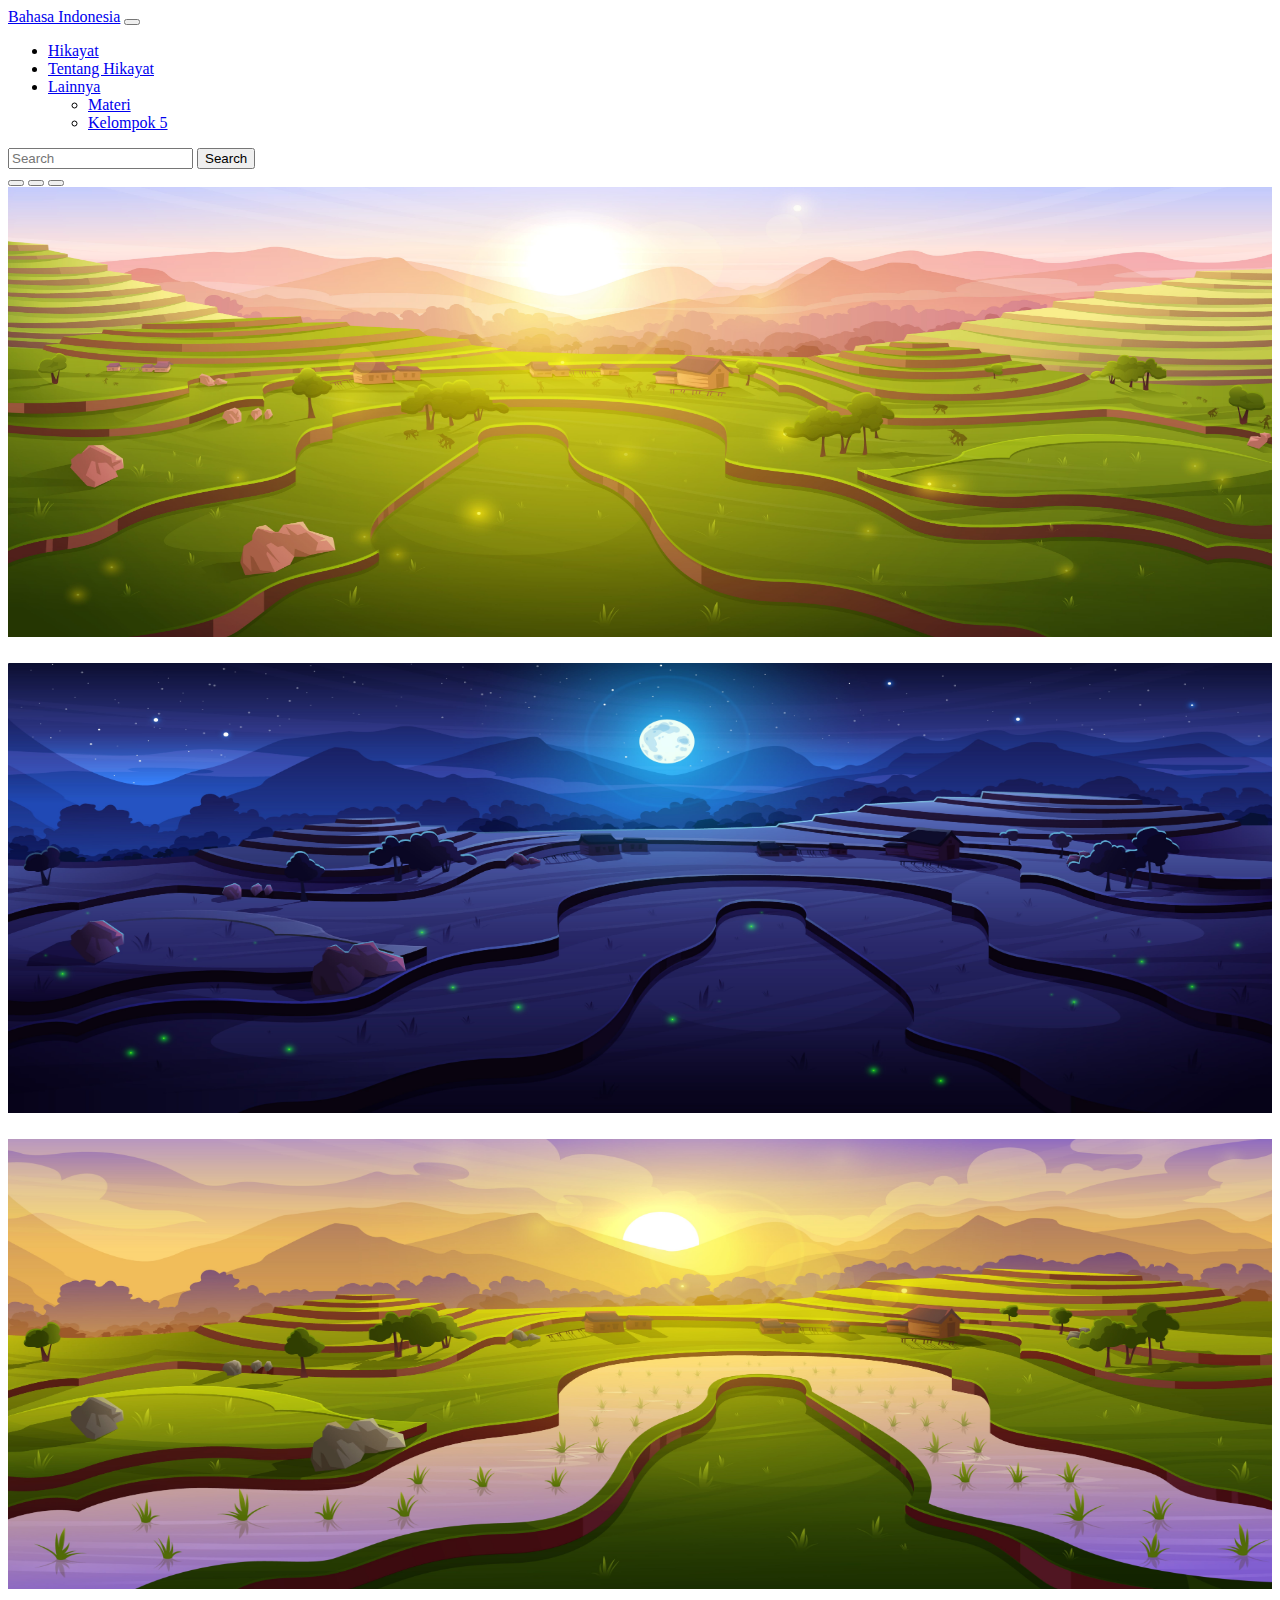
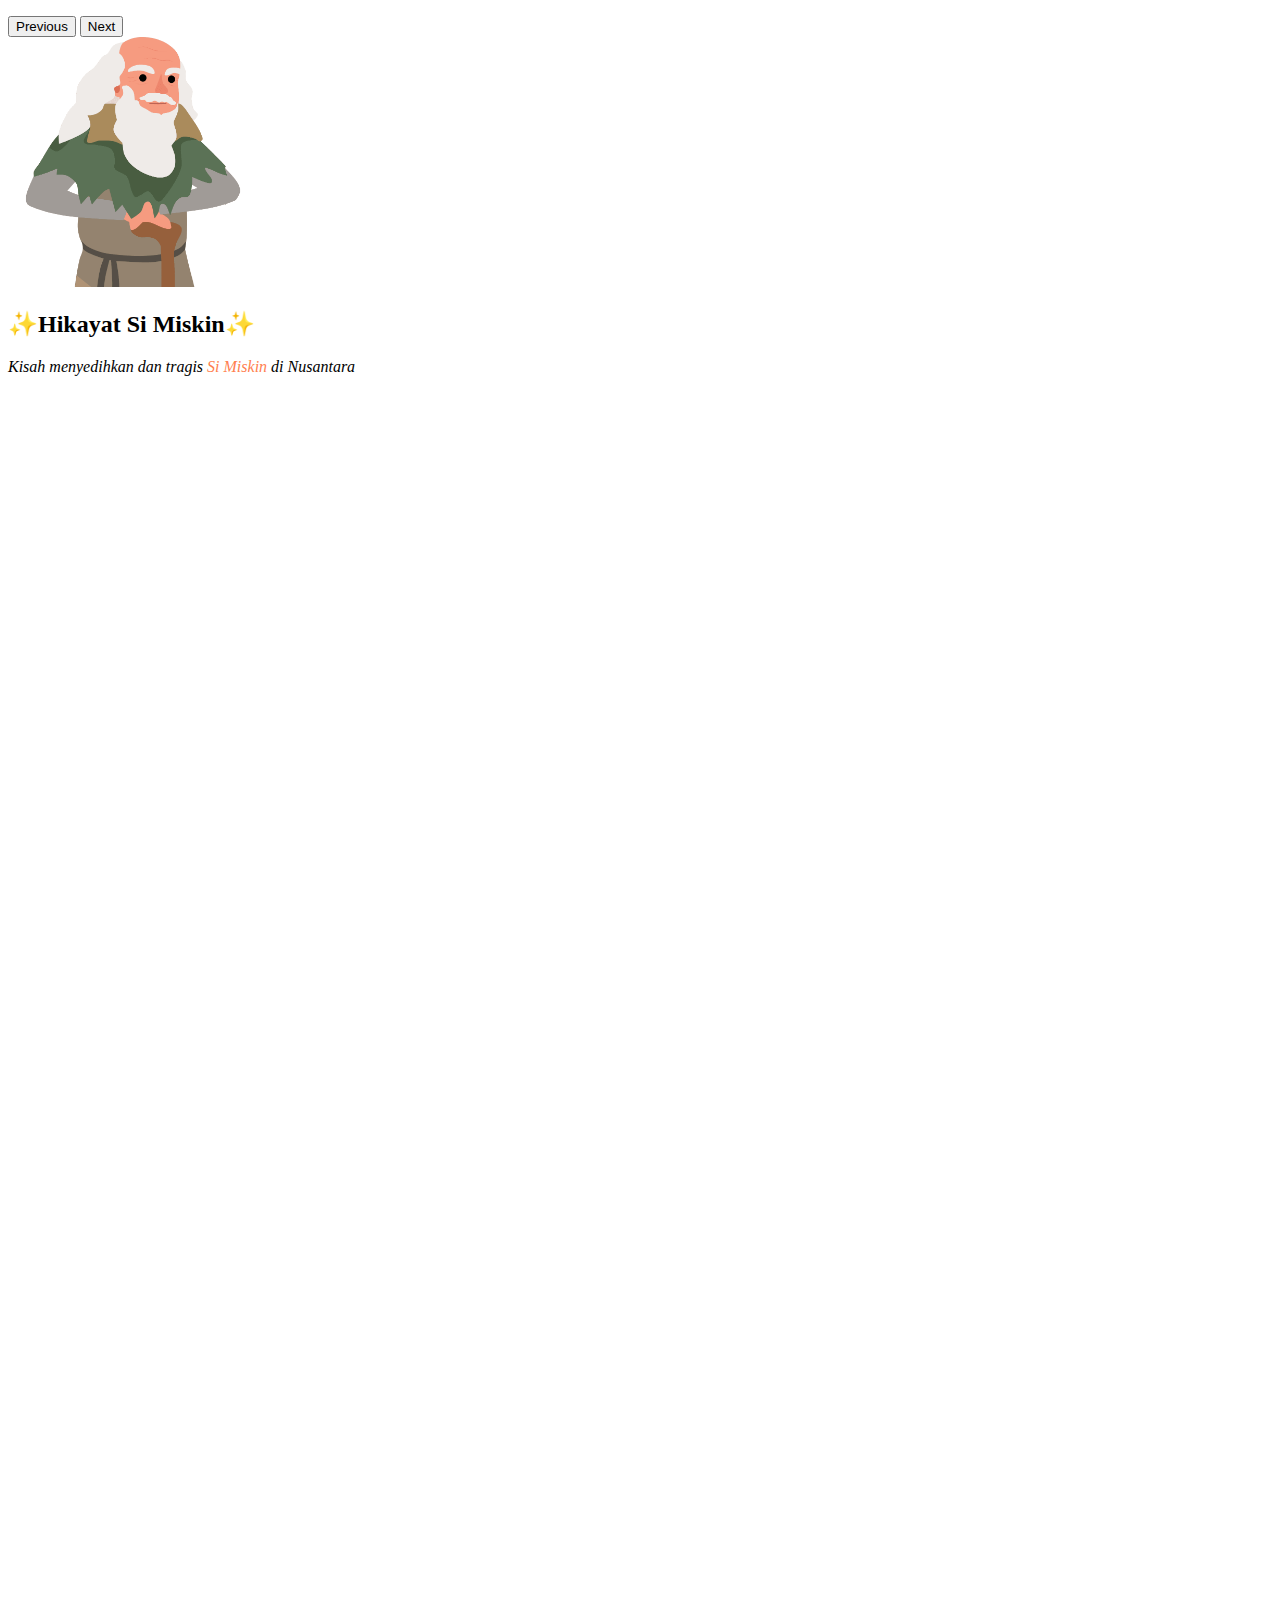
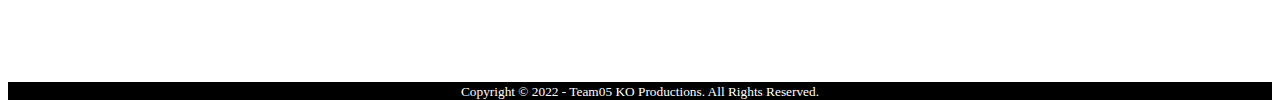
<file: index.html>
<!DOCTYPE html>
<html lang="en">
  <head>
    <meta charset="UTF-8" />
    <meta http-equiv="X-UA-Compatible" content="IE=edge" />
    <meta name="viewport" content="width=device-width, initial-scale=1.0" />
    <link rel="stylesheet" href="style.css">
    <link
      href="https://cdn.jsdelivr.net/npm/bootstrap@5.1.3/dist/css/bootstrap.min.css"
      rel="stylesheet"
      integrity="sha384-1BmE4kWBq78iYhFldvKuhfTAU6auU8tT94WrHftjDbrCEXSU1oBoqyl2QvZ6jIW3"
      crossorigin="anonymous"
    />
    <title>Kelompok 5 - Hikayat</title>
  </head>

  <body class="bg-dark">
    <div class="container-fluid text-light" style="height: 100vh">
      <!-- nav section start -->
      <nav
        class="navbar navbar-expand-lg navbar-dark bg-dark text-light sticky-top"
      >
        <div class="container-fluid">
          <a class="navbar-brand" href="#">Bahasa Indonesia</a>
          <button
            class="navbar-toggler"
            type="button"
            data-bs-toggle="collapse"
            data-bs-target="#navbarSupportedContent"
            aria-controls="navbarSupportedContent"
            aria-expanded="false"
            aria-label="Toggle navigation"
          >
            <span class="navbar-toggler-icon"></span>
          </button>
          <div class="collapse navbar-collapse" id="navbarSupportedContent">
            <ul class="navbar-nav me-auto mb-2 mb-lg-0">
              <li class="nav-item">
                <a class="nav-link active" aria-current="page" href="index.html"
                  >Hikayat</a
                >
              </li>
              <li class="nav-item">
                <a class="nav-link" href="tentang hikayat.html">Tentang Hikayat</a>
              </li>
              <li class="nav-item dropdown">
                <a
                  class="nav-link dropdown-toggle"
                  href="#"
                  id="navbarDropdown"
                  role="button"
                  data-bs-toggle="dropdown"
                  aria-expanded="false"
                >
                  Lainnya
                </a>
                <ul class="dropdown-menu" aria-labelledby="navbarDropdown">
                  <li>
                    <a class="dropdown-item" href="kesimpulan.html">Materi</a>
                  </li>
                  <li><a class="dropdown-item" href="contact.html">Kelompok 5</a></li>
                </ul>
              </li>
            </ul>
            <form class="d-flex">
              <input
                class="form-control me-2"
                type="search"
                placeholder="Search"
                aria-label="Search"
              />
              <button class="btn btn-outline-light" type="submit">
                Search
              </button>
            </form>
          </div>
        </div>
      </nav>
      <!-- nav section end -->

      <!-- carousel images -->
      <div
        id="carouselExampleCaptions"
        class="carousel slide"
        data-bs-ride="carousel"
      >
        <div class="carousel-indicators">
          <button
            type="button"
            data-bs-target="#carouselExampleCaptions"
            data-bs-slide-to="0"
            class="active"
            aria-current="true"
            aria-label="Slide 1"
          ></button>
          <button
            type="button"
            data-bs-target="#carouselExampleCaptions"
            data-bs-slide-to="1"
            aria-label="Slide 2"
          ></button>
          <button
            type="button"
            data-bs-target="#carouselExampleCaptions"
            data-bs-slide-to="2"
            aria-label="Slide 3"
          ></button>
        </div>
        <div class="carousel-inner" align="center">
          <div class="carousel-item active">
            <img 
              src="assets/pic 21-min.jpg"
              class="d-block "
              alt="tour guide image"
              style="height: 450px"
            />
            <div class="carousel-caption">
              <h5></h5>
              <p></p>
            </div>
          </div>
          <div class="carousel-item">
            <img
              src="assets/pic 8-min.jpg"
              class="d-block  "
              alt="tour guide image 2"
              style="height: 450px"
            />
            <div class="carousel-caption">
              <h5></h5>
              <p></p>
            </div>
          </div>
          <div class="carousel-item">
            <img
              src="assets/pic 6-min.jpg"
              class="d-block  "
              alt="tour guide image 3"
              style="height: 450px"
            />
            <div class="carousel-caption">
              <h5></h5>
              <p></p>
            </div>
          </div>
        </div>
        <button
          class="carousel-control-prev"
          type="button"
          data-bs-target="#carouselExampleCaptions"
          data-bs-slide="prev"
        >
          <span class="carousel-control-prev-icon" aria-hidden="true"></span>
          <span class="visually-hidden">Previous</span>
        </button>
        <button
          class="carousel-control-next"
          type="button"
          data-bs-target="#carouselExampleCaptions"
          data-bs-slide="next"
        >
          <span class="carousel-control-next-icon" aria-hidden="true"></span>
          <span class="visually-hidden">Next</span>
        </button>
      </div>

      <!-- end of carousel images -->
      <div class="row text-center align-items-center mt-4">
        <div class="col-12">
          <img src="assets/ilustrasi terakhir.png" width="250" height="250" />
          <h2 class="mt-2">✨Hikayat Si Miskin✨</h2>
          <i
            >Kisah menyedihkan dan tragis
            <span style="color: coral">Si Miskin</span> di Nusantara</i
          >
          <br>
          <p></p> <br>
        </div>
            <div class="cerita">
           <table border="0"width="60%" class="text1" align="center">
           			<tr>
                    	<td>
                        	<p style="text-indent:50px ;">
              Dahulu kala karena sumpah Batara Indera, seorang raja keinderaan
              beserta permaisurinya dibuang dari keinderaan sehingga sengsara
              hidupnya. Itulah sebabnya kemudian ia dikenal sebagai si Miskin.
              Si Miskin laki-bini dengan rupa kainnya seperti dimamah anjing itu
              berjalan mencsari rezeki berkeliling di Negeri Antah Berantah di
              bawah pemerintahan Maharaja Indera Dewa. Ke mana mereka pergi
              selalu diburu dan diusir oleh penduduk secara beramai-ramai dengan
              disertai penganiayaan sehingga bengkak-bengkak dan berdarah-darah
              tubuhnya. Sepanjang perjalanan menangislah si Miskin berdua itu
              dengan sangat lapar dan dahaganya. Waktu malam tidur di hutan,
              siangnya berjalan mencari rezeki. Demikian seterusnya.
              </p>
              <p style="text-indent: 50px;">
              Ketika isterinya mengandung tiga bulan, ia menginginkan makan
              mangga yang ada di taman raja. Si Miskin menyatakan keberatannya
              untuk menuruti keinginan isterinya itu, tetapi istri itu makin
              menjadi-jadi menangisnya. Maka berkatalah si Miskin, “Diamlah.
              Tuan jangan menangis. Biar Kakanda pergi mencari buah mempelam
              itu. Jikalau dapat, Kakanda berikan kepada tuan.”
              </p>
              <p style="text-indent:50px ;">
              Si Miskin pergi ke pasar, pulangnya membawa mempelam dan
              makanan-makanan yang lain. Setelah ditolak oleh isterinya, dengan
              hati yang sebal dan penuh ketakutan, pergilah si Miskin menghadap
              raja memohon mempelam. Setelah diperolehnya setangkai mangga,
              pulanglah ia segera. Isterinya menyambut dengan tertawa-tawa dan
              terus dimakannya mangga itu.
              </p>
              <p style="text-indent: 50px;">
              Setelah genap bulannya kandungan itu, lahirlah anaknya yang
              pertama laki-laki bernama Marakarmah (anak di dalam kesukaran) dan
              diasuhnya dengan penuh kasih sayang.
              </p>
              <p style="text-indent:50px;">
              Ketika menggali tanah untuk keperluan membuat teratak sebagai
              tempat tinggal, didapatnya sebuah tajau yang penuh berisi emas
              yang tidak akan habis untuk berbelanja sampai kepada anak cucunya.
              Dengan takdir Allah terdirilah di situ sebuah kerajaan yang
              komplet perlengkapannya. Si Miskin lalu berganti nama Maharaja
              Indera Angkasa dan isterinya bernama Tuan Puteri Ratna Dewi.
              Negerinya diberi nama Puspa Sari. Tidak lama kemudian, lahirlah
              anaknya yang kedua, perempuan, bernama Nila Kesuma.
              </p>
              <p style="text-indent:50px ;">
              Maharaja Indera Angkasa terlalu adil dan pemurah sehingga
              memasyurkan kerajaan Puspa Sari dan menjadikan iri hati bagi
              Maharaja Indera Dewa di negeri Antah Berantah. Ketika Maharaja
              Indera Angkasa akan mengetahui pertunangan putra-putrinya,
              dicarinya ahli-ahli nujum dari Negeri Antah Berantah.
              </p>
              <p style="text-indent: 50px;">
              Atas bujukan jahat dari raja Antah Berantah, oleh para ahli nujum
              itu dikatakan bahwa Marakarmah dan Nila Kesuma itu kelak hanyalah
              akan mendatangkan celaka saja bagi orangtuanya. 
              <p style="text-indent: 50px;">
              Ramalan palsu para
              ahli nujum itu menyedihkan hati Maharaja Indera Angkasa. Maka,
              dengan hati yang berat dan amat terharu disuruhnya pergi
              selama-lamanya putra-putrinya itu. Tidak lama kemudian sepeninggal
              putra-putrinya itu, Negeri Puspa Sari musnah terbakar. 
              <p style="text-indent: 50px;">
              Sesampai di
              tengah hutan, Marakarmah dan Nila Kesuma berlindung di bawah pohon
              beringin. Ditangkapnya seekor burung untuk dimakan. Waktu mencari
              api ke kampung, karena disangka mencuri, Marakarmah dipukuli orang
              banyak, kemudian dilemparkan ke laut. Nila Kesuma ditemu oleh Raja
              Mengindera Sari, putera mahkota dari Palinggam Cahaya, yang pada
              akhirnya menjadi isteri putera mahkota itu dan bernama Mayang
              Mengurai. 
              <p style="text-indent: 50px;">
              Akan nasib Marakarmah di lautan, teruslah dia hanyut dan
              akhirnya terdampar di pangkalan raksasa yang menawan Cahaya
              Chairani (anak raja Cina) yang setelah gemuk akan dimakan. Waktu
              Cahaya Chairani berjalan - jalan di tepi pantai, dijumpainya
              Marakarmah dalam keadaan terikat tubuhnya. Dilepaskan tali-tali
              dan diajaknya pulang. Marakarmah dan Cahaya Chairani berusaha lari
              dari tempat raksasa dengan menumpang sebuah kapal. Timbul birahi
              nahkoda kapal itu kepada Cahaya Chairani, maka didorongnya
              Marakarmah ke laut, yang seterusnya ditelan oleh ikan nun yang
              membuntuti kapal itu menuju ke Palinggam Cahaya. Kemudian, ikan
              nun terdampar di dekat rumah Nenek Kebayan yang kemudian terus
              membelah perut ikan nun itu dengan daun padi karena mendapat
              petunjuk dari burung Rajawali, sampai Marakarmah dapat keluar
              dengan tak bercela. 
              <p style="text-indent: 50px;">
              Kemudian, Marakarmah menjadi anak angkat Nenek
              Kebayan yang kehidupannya berjual bunga. Marakarmah selalu menolak
              menggubah bunga. Alasannya, gubahan bunga Marakarmah dikenal oleh
              Cahaya Chairani, yang menjadi sebab dapat bertemu kembali antara
              suami-isteri itu. 
              <p style="text-indent: 50px;">
              Karena cerita Nenek Kebayan mengenai putera Raja
              Mangindera Sari menemukan seorang puteri di bawah pohon beringin
              yang sedang menangkap burung, tahulah Marakarmah bahwa puteri
              tersebut adiknya sendiri, maka ditemuinyalah. Nahkoda kapal yang
              jahat itu dibunuhnya. 
              <p style="text-indent: 50px;">
              Selanjutnya, Marakarmah mencari ayah
              bundanya yang telah jatuh miskin kembali. Dengan kesaktiannya
              diciptakannya kembali Kerajaan Puspa Sari dengan segala
              perlengkapannya seperti dahulu kala. 
              <p style="text-indent: 50px;">
              Negeri Antah Berantah
              dikalahkan oleh Marakarmah, yang kemudian dirajai oleh Raja
              Bujangga Indera (saudara Cahaya Chairani). Akhirnya, Marakarmah
              pergi ke negeri mertuanya yang bernama Maharaja Malai Kisna di
              Mercu Indera dan menggantikan mertuanya itu menjadi Sultan
              Mangindera Sari menjadi raja di Palinggam Cahaya.
              </p>
              <br>
                        </td>
                    </tr>
          </table>
    </div>
    <br>
          <footer>
        <div class="container">
            <small>Copyright &copy; 2022 - Team05 <span style="color:white; background-color:black">KO</span> Productions. All Rights Reserved.</small>
        </div>
    </footer>
        </div>
      </div>
    </div>
    <script
      src="https://cdn.jsdelivr.net/npm/bootstrap@5.1.3/dist/js/bootstrap.bundle.min.js"
      integrity="sha384-ka7Sk0Gln4gmtz2MlQnikT1wXgYsOg+OMhuP+IlRH9sENBO0LRn5q+8nbTov4+1p"
      crossorigin="anonymous"
    ></script>
  </body>
</html>
</file>
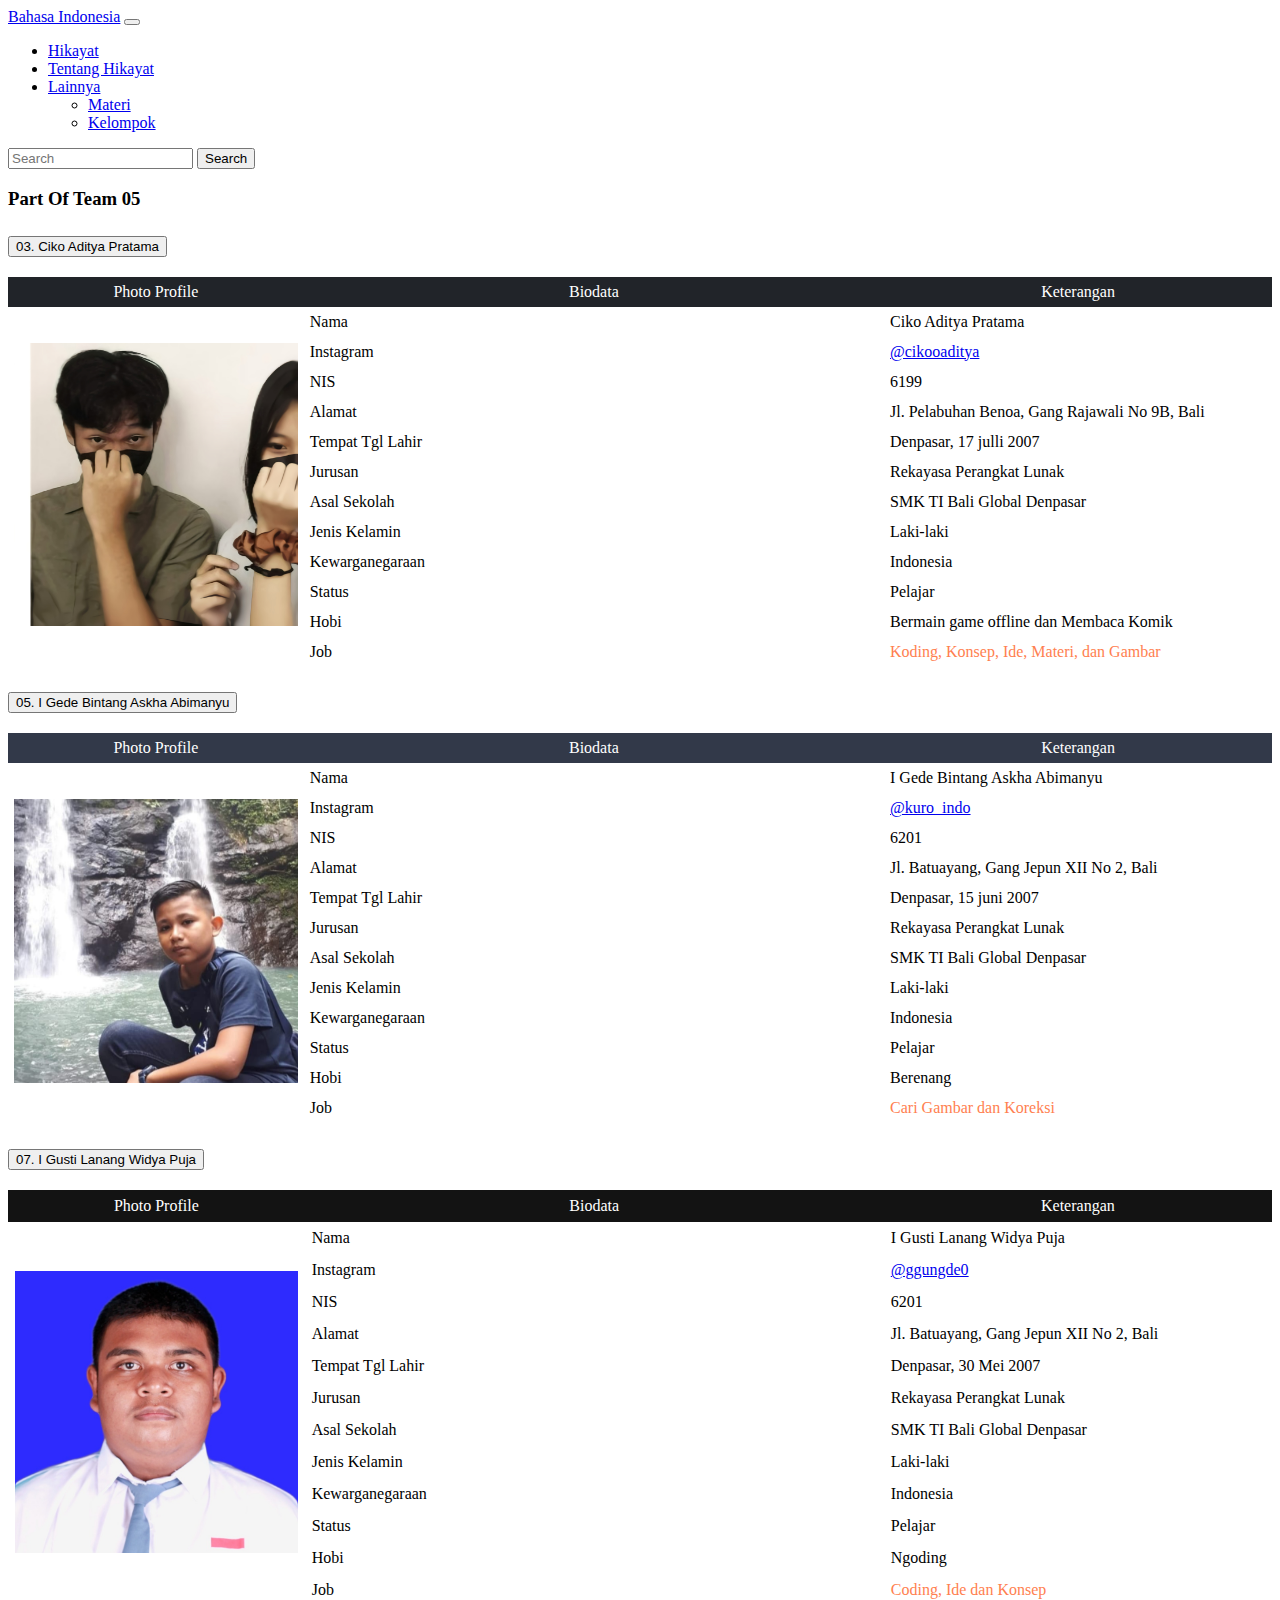
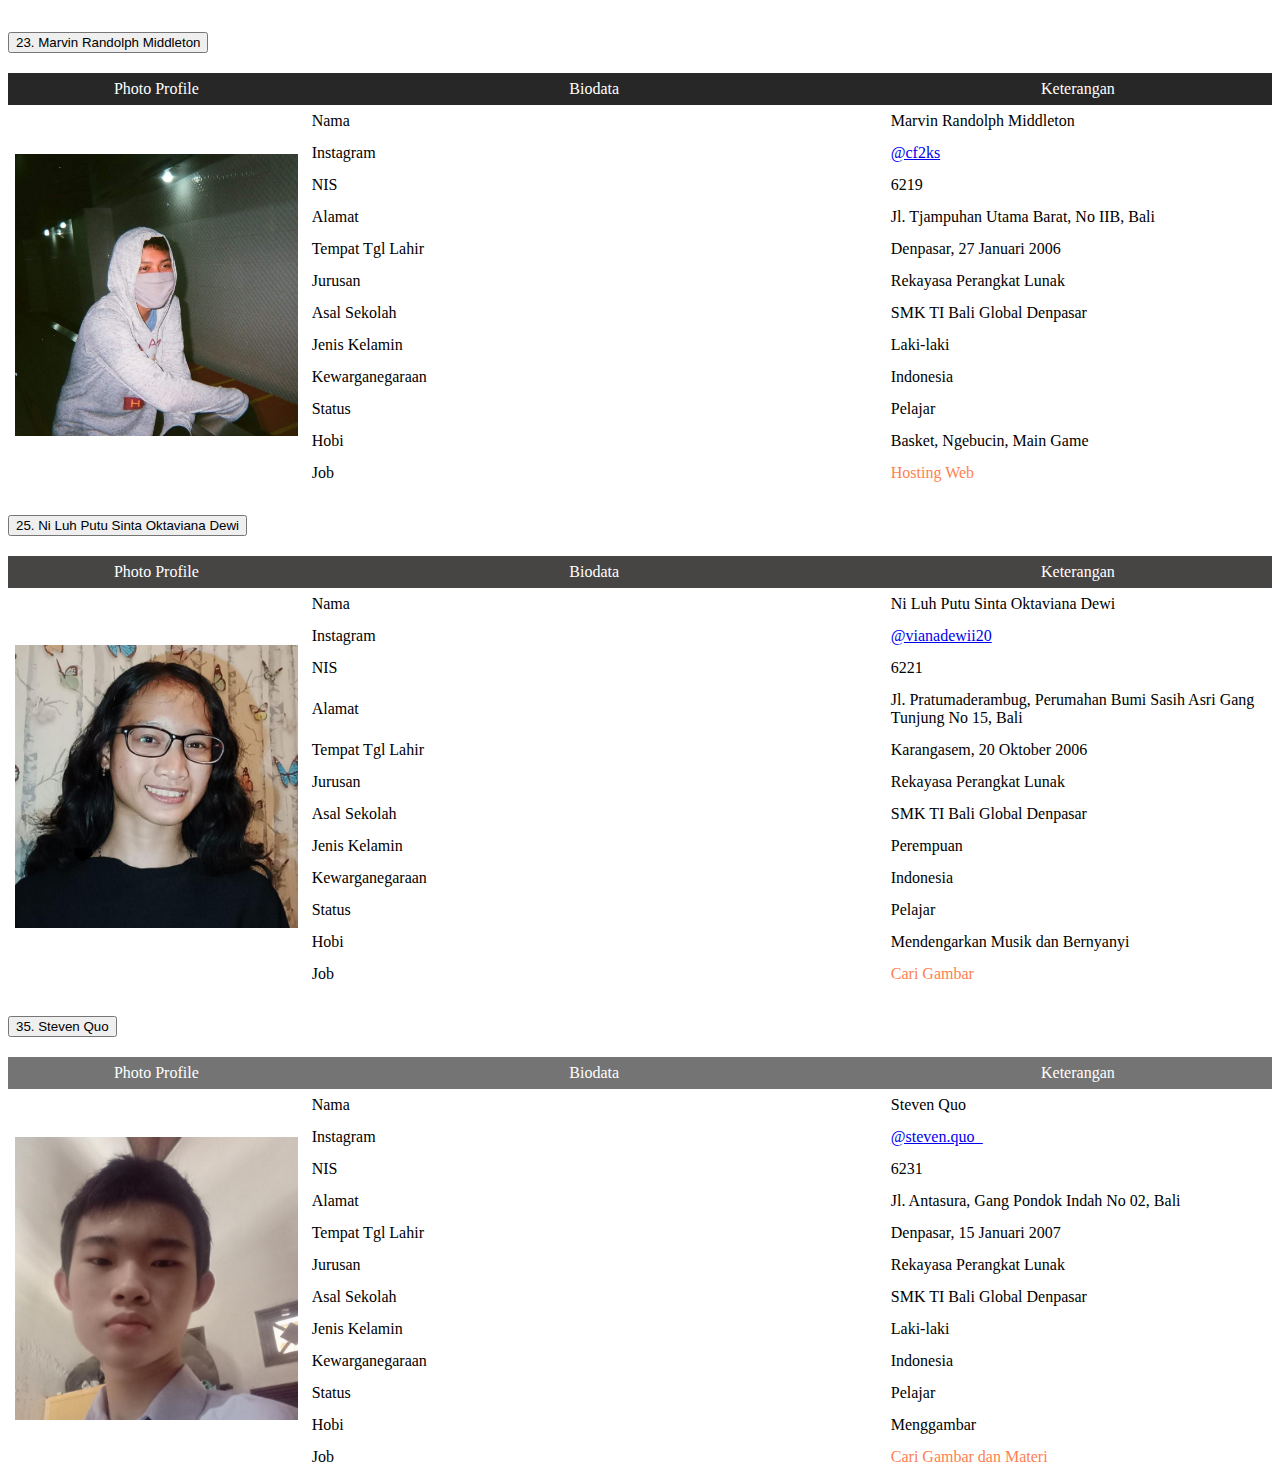
<file: contact.html>
<!DOCTYPE html>
<html lang="en">
  <head>
    <meta charset="UTF-8" />
    <meta http-equiv="X-UA-Compatible" content="IE=edge" />
    <meta name="viewport" content="width=device-width, initial-scale=1.0" />
    <link
      href="https://cdn.jsdelivr.net/npm/bootstrap@5.1.3/dist/css/bootstrap.min.css"
      rel="stylesheet"
      integrity="sha384-1BmE4kWBq78iYhFldvKuhfTAU6auU8tT94WrHftjDbrCEXSU1oBoqyl2QvZ6jIW3"
      crossorigin="anonymous"
    />
    <title>Kelompok 5 - Contact</title>
  </head>

  <body class="bg-dark">
    <nav
      class="navbar navbar-expand-lg navbar-dark bg-dark text-light sticky-top"
    >
      <div class="container-fluid">
        <a class="navbar-brand" href="#">Bahasa Indonesia</a>
        <button
          class="navbar-toggler"
          type="button"
          data-bs-toggle="collapse"
          data-bs-target="#navbarSupportedContent"
          aria-controls="navbarSupportedContent"
          aria-expanded="false"
          aria-label="Toggle navigation"
        >
          <span class="navbar-toggler-icon"></span>
        </button>
        <div class="collapse navbar-collapse" id="navbarSupportedContent">
          <ul class="navbar-nav me-auto mb-2 mb-lg-0">
            <li class="nav-item">
              <a class="nav-link" aria-current="page" href="index.html"
                >Hikayat</a
              >
            </li>
            <li class="nav-item">
              <a class="nav-link" href="tentang hikayat.html"
                >Tentang Hikayat</a
              >
            </li>
            <li class="nav-item dropdown">
              <a
                class="nav-link dropdown-toggle"
                href="#"
                id="navbarDropdown"
                role="button"
                data-bs-toggle="dropdown"
                aria-expanded="false"
              >
                Lainnya
              </a>
              <ul class="dropdown-menu" aria-labelledby="navbarDropdown">
                <li>
                  <a class="dropdown-item" href="kesimpulan.html">Materi</a>
                </li>
                <li>
                  <a class="dropdown-item active" href="contact.html"
                    >Kelompok</a
                  >
                </li>
              </ul>
            </li>
          </ul>
          <form class="d-flex">
            <input
              class="form-control me-2"
              type="search"
              placeholder="Search"
              aria-label="Search"
            />
            <button class="btn btn-outline-light" type="submit">Search</button>
          </form>
        </div>
      </div>
    </nav>

    <!-- first layout start -->
    <div class="container-fluid">
      <h3 class="text-light">Part Of Team 05</h3>
      <div class="accordion accordion-flush" id="accordionFlushExample">
        <div class="accordion-item">
          <h2 class="accordion-header" id="flush-headingOne">
            <button
              class="accordion-button collapsed"
              type="button"
              data-bs-toggle="collapse"
              data-bs-target="#flush-collapseOne"
              aria-expanded="false"
              aria-controls="flush-collapseOne"
            >
      <!--dari sini itu bio nya ciko-->
              03. Ciko Aditya Pratama
            </button>
          </h2>
          <div
            id="flush-collapseOne"
            class="accordion-collapse collapse"
            aria-labelledby="flush-headingOne"
            data-bs-parent="#accordionFlushExample"
          >
            <div class="tabell">
              <table
      width="100%"
      border="0"
      cellspacing="0"
      cellpadding="6"
      align="center"
    >
      <tr align="center" bgcolor="#212429">
        <td width="174"><font color="white">Photo Profile</font></td>
        <td width="353"><font color="white">Biodata</font></td>
        <td width="232"><font color="white">Keterangan</font></td>
      </tr>
      <tr bgcolor="white">
        <td rowspan="12" align="center">
          <img
            src="assets/Ciko PP.jpg"
            width="100%"
            height="100%"
          />
        <td bgcolor="white">Nama</td>
        <td bgcolor="white">Ciko Aditya Pratama</td>
        </td>
      </tr>
      <tr>
        <td>Instagram</td>
        <td><a href="https://www.instagram.com/cikooaditya/">@cikooaditya</a></td>
      </tr>
      <tr>
        <td bgcolor="white">NIS </td>
        <td bgcolor="white">6199</td>
      </tr>
      <tr bgcolor="white">
        <td>Alamat</td>
        <td>Jl. Pelabuhan Benoa, Gang Rajawali No 9B, Bali</td>
      </tr>
      <tr bgcolor="white">
        <td>Tempat Tgl Lahir</td>
        <td>Denpasar, 17 julli 2007</td>
      </tr>
      <tr bgcolor="white">
        <td>Jurusan</td>
        <td>Rekayasa Perangkat Lunak</td>
        <tr bgcolor="white">
          <td>Asal Sekolah</td>
          <td>SMK TI Bali Global Denpasar</td>
        </tr>
      </tr>
      <tr bgcolor="white">
        <td>Jenis Kelamin</td>
        <td>Laki-laki</td>
      </tr>
      <tr bgcolor="white">
        <td>Kewarganegaraan</td>
        <td>Indonesia</td>
      </tr>
      <tr bgcolor="white">
        <td>Status</td>
        <td>Pelajar</td>
      </tr>
      <tr bgcolor="white">
        <td>Hobi</td>
        <td>Bermain game offline dan Membaca Komik</td>
      </tr>
      <tr>
        <td>Job</td>
        <td><span style="color: coral;">Koding, Konsep, Ide, Materi, dan Gambar</span></td>
      </tr>
    </table>
    <!--bio nya ciko selesai-->
            </div>
          </div>
        </div>
        <div class="accordion-item">
          <h2 class="accordion-header" id="flush-headingTwo">
            <button
              class="accordion-button collapsed"
              type="button"
              data-bs-toggle="collapse"
              data-bs-target="#flush-collapseTwo"
              aria-expanded="false"
              aria-controls="flush-collapseTwo"
            >
              05. I Gede Bintang Askha Abimanyu
            </button>
          </h2>
          <div
            id="flush-collapseTwo"
            class="accordion-collapse collapse"
            aria-labelledby="flush-headingTwo"
            data-bs-parent="#accordionFlushExample"
          >
          <div class="tabell">
            <table
    width="100%"
    border="0"
    cellspacing="0"
    cellpadding="6"
    align="center"
  >
    <tr align="center" bgcolor="#323949">
      <td width="174"><font color="white">Photo Profile</font></td>
      <td width="353"><font color="white">Biodata</font></td>
      <td width="232"><font color="white">Keterangan</font></td>
    </tr>
    <tr bgcolor="white">
      <td rowspan="12" align="center">
        <img
          src="assets/Bintang PP.jpg"
          width="100%"
          height="100%"
        />
      <td bgcolor="white">Nama</td>
      <td bgcolor="white">I Gede Bintang Askha Abimanyu</td>
      </td>
    </tr>
    <tr>
      <td>Instagram</td>
      <td><a href="https://www.instagram.com/kuro_indo/">@kuro_indo</a></td>
    </tr>
    <tr>
      <td bgcolor="white">NIS </td>
      <td bgcolor="white">6201</td>
    </tr>
    <tr bgcolor="white">
      <td>Alamat</td>
      <td>Jl. Batuayang, Gang Jepun XII No 2, Bali</td>
    </tr>
    <tr bgcolor="white">
      <td>Tempat Tgl Lahir</td>
      <td>Denpasar, 15 juni 2007</td>
    </tr>
    <tr bgcolor="white">
      <td>Jurusan</td>
      <td>Rekayasa Perangkat Lunak</td>
      <tr bgcolor="white">
        <td>Asal Sekolah</td>
        <td>SMK TI Bali Global Denpasar</td>
      </tr>
    </tr>
    <tr bgcolor="white">
      <td>Jenis Kelamin</td>
      <td>Laki-laki</td>
    </tr>
    <tr bgcolor="white">
      <td>Kewarganegaraan</td>
      <td>Indonesia</td>
    </tr>
    <tr bgcolor="white">
      <td>Status</td>
      <td>Pelajar</td>
    </tr>
    <tr bgcolor="white">
      <td>Hobi</td>
      <td>Berenang</td>
    </tr>
    <tr>
      <td>Job</td>
      <td><span style="color: coral;">Cari Gambar dan Koreksi</span></td>
    </tr>
  </table>
          </div>
        </div>
      </div>
        <div class="accordion-item">
          <h2 class="accordion-header" id="flush-headingThree">
            <button
              class="accordion-button collapsed"
              type="button"
              data-bs-toggle="collapse"
              data-bs-target="#flush-collapseThree"
              aria-expanded="false"
              aria-controls="flush-collapseThree"
            >
              07. I Gusti Lanang Widya Puja
            </button>
          </h2>
          <div
            id="flush-collapseThree"
            class="accordion-collapse collapse"
            aria-labelledby="flush-headingThree"
            data-bs-parent="#accordionFlushExample"
          >
          <div class="tabell">
            <table
    width="100%"
    border="0"
    cellspacing="0"
    cellpadding="7"
    align="center"
  >
    <tr align="center" bgcolor="#131313">
      <td width="174"><font color="white">Photo Profile</font></td>
      <td width="353"><font color="white">Biodata</font></td>
      <td width="232"><font color="white">Keterangan</font></td>
    </tr>
    <tr bgcolor="white">
      <td rowspan="12" align="center">
        <img
          src="assets/Gung de PP.jpg"
          width="100%"
          height="100%"
        />
      <td bgcolor="white">Nama</td>
      <td bgcolor="white">I Gusti Lanang Widya Puja</td>
      </td>
    </tr>
    <tr>
      <td>Instagram</td>
      <td><a href="https://www.instagram.com/ggungde0/">@ggungde0</a></td>
    </tr>
    <tr>
      <td bgcolor="white">NIS </td>
      <td bgcolor="white">6201</td>
    </tr>
    <tr bgcolor="white">
      <td>Alamat</td>
      <td>Jl. Batuayang, Gang Jepun XII No 2, Bali</td>
    </tr>
    <tr bgcolor="white">
      <td>Tempat Tgl Lahir</td>
      <td>Denpasar, 30 Mei  2007</td>
    </tr>
    <tr bgcolor="white">
      <td>Jurusan</td>
      <td>Rekayasa Perangkat Lunak</td>
      <tr bgcolor="white">
        <td>Asal Sekolah</td>
        <td>SMK TI Bali Global Denpasar</td>
      </tr>
    </tr>
    <tr bgcolor="white">
      <td>Jenis Kelamin</td>
      <td>Laki-laki</td>
    </tr>
    <tr bgcolor="white">
      <td>Kewarganegaraan</td>
      <td>Indonesia</td>
    </tr>
    <tr bgcolor="white">
      <td>Status</td>
      <td>Pelajar</td>
    </tr>
    <tr bgcolor="white">
      <td>Hobi</td>
      <td>Ngoding</td>
    </tr>
    <tr>
      <td>Job</td>
      <td><span style="color: coral;">Coding, Ide dan Konsep</span></td>
    </tr>
  </table>
        </div>
      </div>
    </div>
    <div class="accordion accordion-flush" id="accordionFlushExample">
      <div class="accordion-item">
        <h2 class="accordion-header" id="flush-headingFour">
          <button class="accordion-button collapsed" type="button" data-bs-toggle="collapse" data-bs-target="#flush-collapseFour" aria-expanded="false" aria-controls="flush-collapseFour">
            23. Marvin Randolph Middleton
          </button>
        </h2>
        <div id="flush-collapseFour" class="accordion-collapse collapse" aria-labelledby="flush-headingFour" data-bs-parent="#accordionFlushExample">
          <table
    width="100%"
    border="0"
    cellspacing="0"
    cellpadding="7"
    align="center"
  >
    <tr align="center" bgcolor="#272727">
      <td width="174"><font color="white">Photo Profile</font></td>
      <td width="353"><font color="white">Biodata</font></td>
      <td width="232"><font color="white">Keterangan</font></td>
    </tr>
    <tr bgcolor="white">
      <td rowspan="12" align="center">
        <img
          src="assets/Marvin PP.jpg"
          width="100%"
          height="100%"
        />
      <td bgcolor="white">Nama</td>
      <td bgcolor="white">Marvin Randolph Middleton</td>
      </td>
    </tr>
    <tr>
      <td>Instagram</td>
      <td><a href="https://www.instagram.com/cf2ks/">@cf2ks</a></td>
    </tr>
    <tr>
      <td bgcolor="white">NIS </td>
      <td bgcolor="white">6219</td>
    </tr>
    <tr bgcolor="white">
      <td>Alamat</td>
      <td>Jl. Tjampuhan Utama Barat, No IIB, Bali</td>
    </tr>
    <tr bgcolor="white">
      <td>Tempat Tgl Lahir</td>
      <td>Denpasar, 27 Januari  2006</td>
    </tr>
    <tr bgcolor="white">
      <td>Jurusan</td>
      <td>Rekayasa Perangkat Lunak</td>
      <tr bgcolor="white">
        <td>Asal Sekolah</td>
        <td>SMK TI Bali Global Denpasar</td>
      </tr>
    </tr>
    <tr bgcolor="white">
      <td>Jenis Kelamin</td>
      <td>Laki-laki</td>
    </tr>
    <tr bgcolor="white">
      <td>Kewarganegaraan</td>
      <td>Indonesia</td>
    </tr>
    <tr bgcolor="white">
      <td>Status</td>
      <td>Pelajar</td>
    </tr>
    <tr bgcolor="white">
      <td>Hobi</td>
      <td>Basket, Ngebucin, Main Game</td>
    </tr>
    <tr>
      <td>Job</td>
      <td><span style="color: coral;">Hosting Web</span></td>
    </tr>
  </table>
        </div>
      </div>
      <div class="accordion-item">
        <h2 class="accordion-header" id="flush-headingFive">
          <button class="accordion-button collapsed" type="button" data-bs-toggle="collapse" data-bs-target="#flush-collapseFive" aria-expanded="false" aria-controls="flush-collapseFive">
            25. Ni Luh Putu Sinta Oktaviana Dewi
          </button>
        </h2>
        <div id="flush-collapseFive" class="accordion-collapse collapse" aria-labelledby="flush-headingFive" data-bs-parent="#accordionFlushExample">
          <table
    width="100%"
    border="0"
    cellspacing="0"
    cellpadding="7"
    align="center"
  >
    <tr align="center" bgcolor="#474444">
      <td width="174"><font color="white">Photo Profile</font></td>
      <td width="353"><font color="white">Biodata</font></td>
      <td width="232"><font color="white">Keterangan</font></td>
    </tr>
    <tr bgcolor="white">
      <td rowspan="12" align="center">
        <img
          src="assets/Viana PP.jpg"
          width="100%"
          height="100%"
        />
      <td bgcolor="white">Nama</td>
      <td bgcolor="white">Ni Luh Putu Sinta Oktaviana Dewi</td>
      </td>
    </tr>
    <tr>
      <td>Instagram</td>
      <td><a href="https://www.instagram.com/vianadewii20/">@vianadewii20</a></td>
    </tr>
    <tr>
      <td bgcolor="white">NIS </td>
      <td bgcolor="white">6221</td>
    </tr>
    <tr bgcolor="white">
      <td>Alamat</td>
      <td>Jl. Pratumaderambug, Perumahan Bumi Sasih Asri Gang Tunjung No 15, Bali</td>
    </tr>
    <tr bgcolor="white">
      <td>Tempat Tgl Lahir</td>
      <td>Karangasem, 20 Oktober 2006</td>
    </tr>
    <tr bgcolor="white">
      <td>Jurusan</td>
      <td>Rekayasa Perangkat Lunak</td>
      <tr bgcolor="white">
        <td>Asal Sekolah</td>
        <td>SMK TI Bali Global Denpasar</td>
      </tr>
    </tr>
    <tr bgcolor="white">
      <td>Jenis Kelamin</td>
      <td>Perempuan</td>
    </tr>
    <tr bgcolor="white">
      <td>Kewarganegaraan</td>
      <td>Indonesia</td>
    </tr>
    <tr bgcolor="white">
      <td>Status</td>
      <td>Pelajar</td>
    </tr>
    <tr bgcolor="white">
      <td>Hobi</td>
      <td>Mendengarkan Musik dan Bernyanyi</td>
    </tr>
    <tr>
      <td>Job</td>
      <td><span style="color: coral;">Cari Gambar</span></td>
    </tr>
  </table>
        </div>
      </div>
      <div class="accordion-item">
        <h2 class="accordion-header" id="flush-headingSix">
          <button class="accordion-button collapsed" type="button" data-bs-toggle="collapse" data-bs-target="#flush-collapseSix" aria-expanded="false" aria-controls="flush-collapseSix">
            35. Steven Quo
          </button>
        </h2>
        <div id="flush-collapseSix" class="accordion-collapse collapse" aria-labelledby="flush-headingSix" data-bs-parent="#accordionFlushExample">
          <table
    width="100%"
    border="0"
    cellspacing="0"
    cellpadding="7"
    align="center"
  >
    <tr align="center" bgcolor="#747474">
      <td width="174"><font color="white">Photo Profile</font></td>
      <td width="353"><font color="white">Biodata</font></td>
      <td width="232"><font color="white">Keterangan</font></td>
    </tr>
    <tr bgcolor="white">
      <td rowspan="12" align="center">
        <img
          src="assets/Sthephen PP.jpg"
          width="100%"
          height="100%"
        />
      <td bgcolor="white">Nama</td>
      <td bgcolor="white">Steven Quo</td>
      </td>
    </tr>
    <tr>
      <td>Instagram</td>
      <td><a href="https://www.instagram.com/steven.quo_/">@steven.quo_</a></td>
    </tr>
    <tr>
      <td bgcolor="white">NIS </td>
      <td bgcolor="white">6231</td>
    </tr>
    <tr bgcolor="white">
      <td>Alamat</td>
      <td>Jl. Antasura, Gang Pondok Indah No 02, Bali</td>
    </tr>
    <tr bgcolor="white">
      <td>Tempat Tgl Lahir</td>
      <td>Denpasar, 15 Januari 2007</td>
    </tr>
    <tr bgcolor="white">
      <td>Jurusan</td>
      <td>Rekayasa Perangkat Lunak</td>
      <tr bgcolor="white">
        <td>Asal Sekolah</td>
        <td>SMK TI Bali Global Denpasar</td>
      </tr>
    </tr>
    <tr bgcolor="white">
      <td>Jenis Kelamin</td>
      <td>Laki-laki</td>
    </tr>
    <tr bgcolor="white">
      <td>Kewarganegaraan</td>
      <td>Indonesia</td>
    </tr>
    <tr bgcolor="white">
      <td>Status</td>
      <td>Pelajar</td>
    </tr>
    <tr bgcolor="white">
      <td>Hobi</td>
      <td>Menggambar</td>
    </tr>
    <tr>
      <td>Job</td>
      <td><span style="color: coral;">Cari Gambar dan Materi</span></td>
    </tr>
  </table>
        </div>
      </div>
    </div>
    <!-- first layout end -->

    <script
      src="https://cdn.jsdelivr.net/npm/bootstrap@5.1.3/dist/js/bootstrap.bundle.min.js"
      integrity="sha384-ka7Sk0Gln4gmtz2MlQnikT1wXgYsOg+OMhuP+IlRH9sENBO0LRn5q+8nbTov4+1p"
      crossorigin="anonymous"
    ></script>
  </body>
</html>
</file>
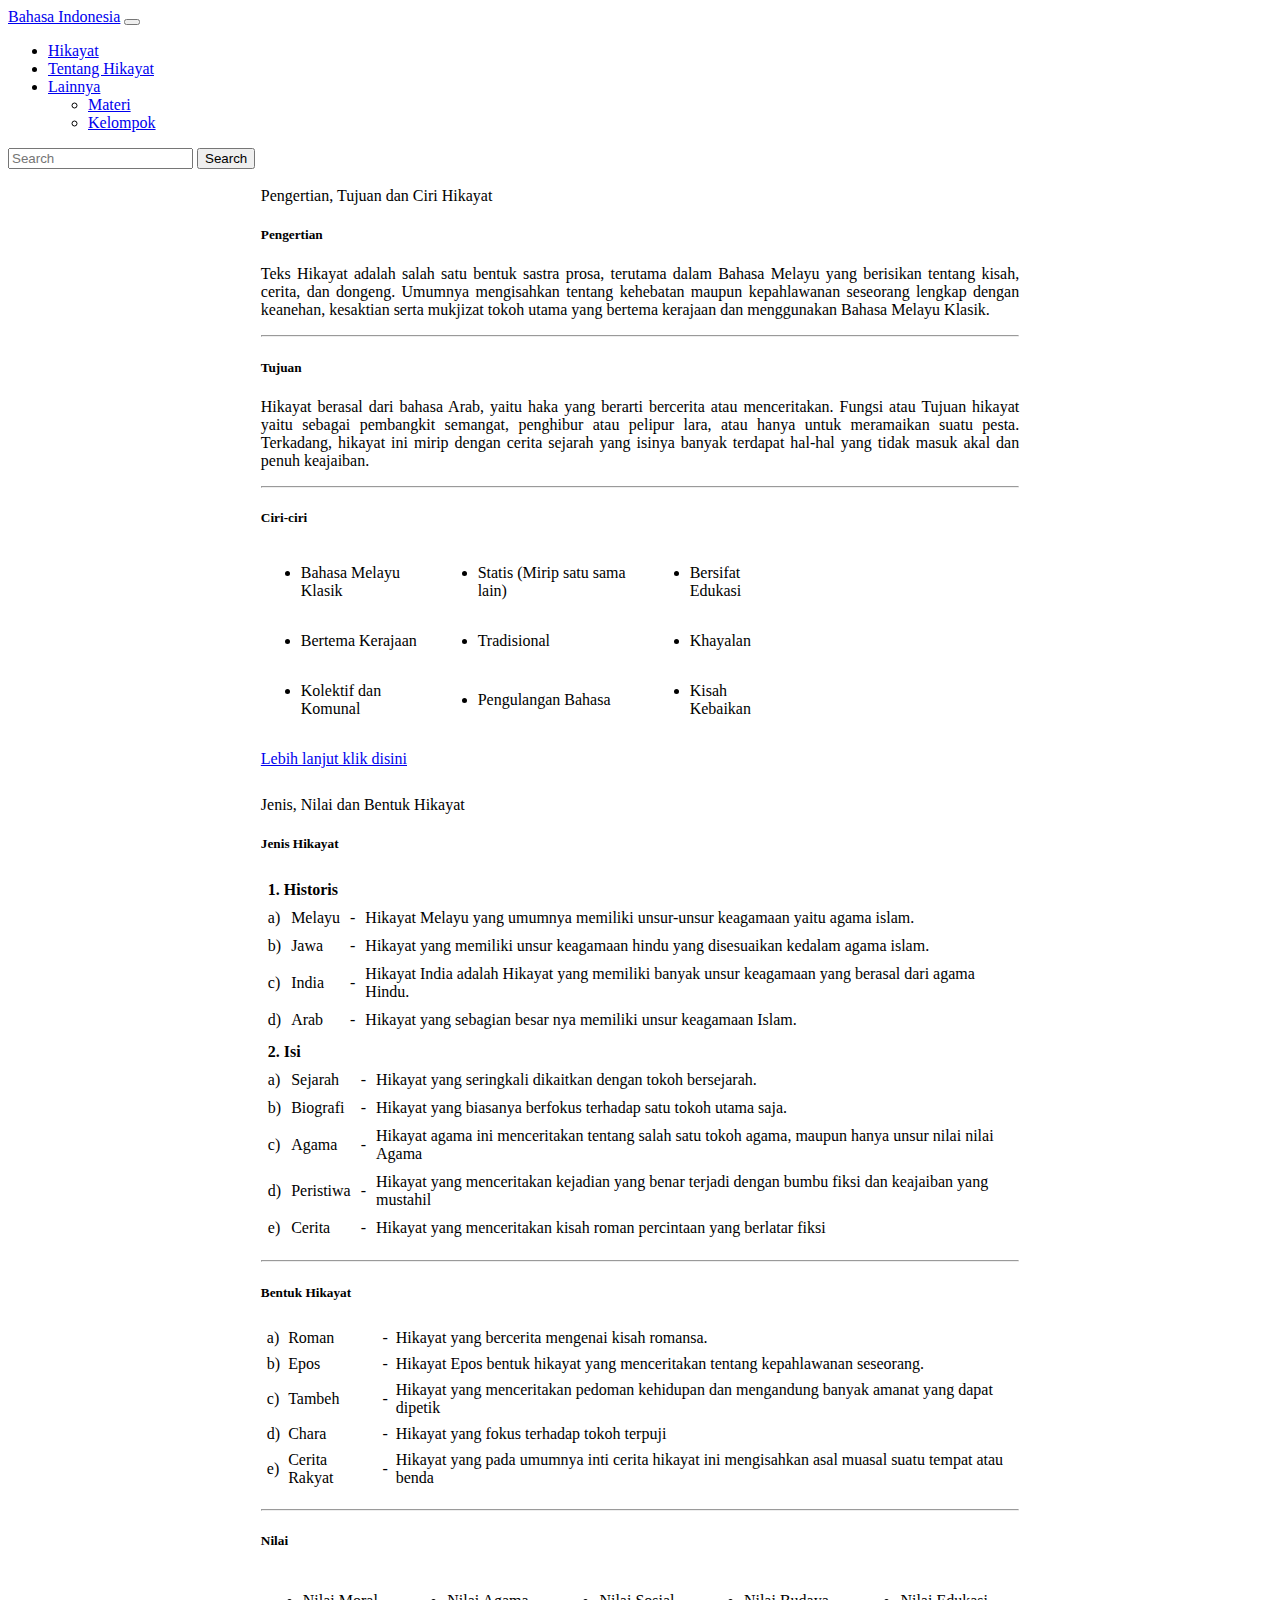
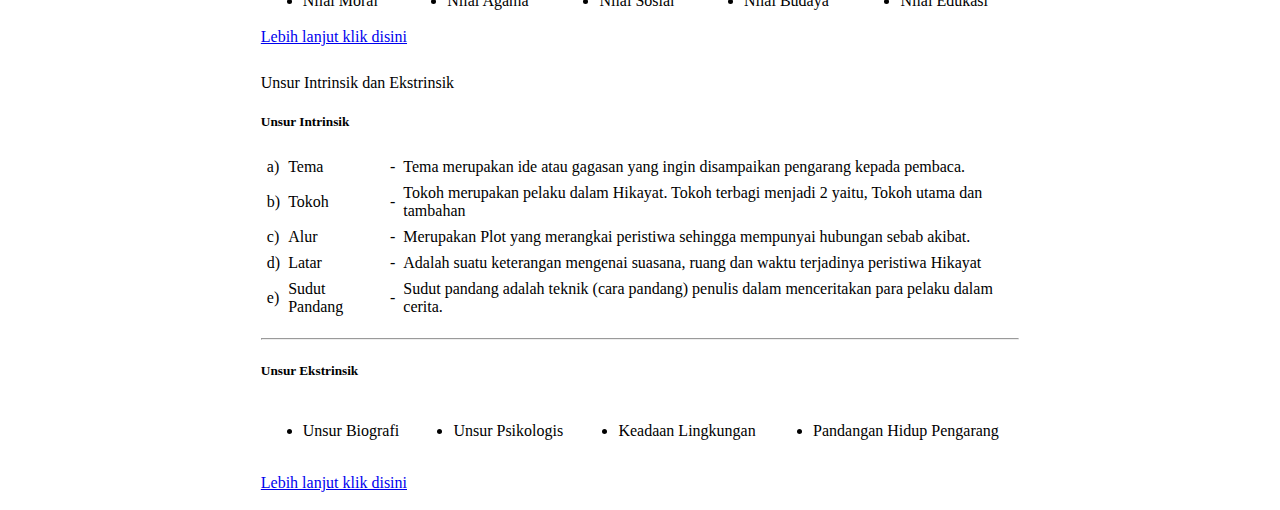
<file: kesimpulan.html>
<!DOCTYPE html>
<html lang="en">
  <head>
    <meta charset="UTF-8" />
    <meta http-equiv="X-UA-Compatible" content="IE=edge" />
    <meta name="viewport" content="width=device-width, initial-scale=1.0" />
    <link
      href="https://cdn.jsdelivr.net/npm/bootstrap@5.1.3/dist/css/bootstrap.min.css"
      rel="stylesheet"
      integrity="sha384-1BmE4kWBq78iYhFldvKuhfTAU6auU8tT94WrHftjDbrCEXSU1oBoqyl2QvZ6jIW3"
      crossorigin="anonymous"
    />
    <title>Kelompok 5 - Materi</title>
  </head>
  <style>
    .card {
      margin: auto;
      width: 60%;
      height: 60%;
      padding-bottom: 10px;
    }
  </style>
  <body class="bg-dark">
    <nav
      class="navbar navbar-expand-lg navbar-dark bg-dark text-light sticky-top"
    >
      <div class="container-fluid">
        <a class="navbar-brand" href="#">Bahasa Indonesia</a>
        <button
          class="navbar-toggler"
          type="button"
          data-bs-toggle="collapse"
          data-bs-target="#navbarSupportedContent"
          aria-controls="navbarSupportedContent"
          aria-expanded="false"
          aria-label="Toggle navigation"
        >
          <span class="navbar-toggler-icon"></span>
        </button>
        <div class="collapse navbar-collapse" id="navbarSupportedContent">
          <ul class="navbar-nav me-auto mb-2 mb-lg-0">
            <li class="nav-item">
              <a class="nav-link" aria-current="page" href="index.html"
                >Hikayat</a
              >
            </li>
            <li class="nav-item">
              <a class="nav-link" href="tentang hikayat.html"
                >Tentang Hikayat</a
              >
            </li>
            <li class="nav-item dropdown">
              <a
                class="nav-link dropdown-toggle"
                href="#"
                id="navbarDropdown"
                role="button"
                data-bs-toggle="dropdown"
                aria-expanded="false"
              >
                Lainnya
              </a>
              <ul class="dropdown-menu" aria-labelledby="navbarDropdown">
                <li>
                  <a class="dropdown-item active" href="kesimpulan.html"
                    >Materi</a
                  >
                </li>
                <li>
                  <a class="dropdown-item" href="contact.html">Kelompok</a>
                </li>
              </ul>
            </li>
          </ul>
          <form class="d-flex">
            <input
              class="form-control me-2"
              type="search"
              placeholder="Search"
              aria-label="Search"
            />
            <button class="btn btn-outline-light" type="submit">Search</button>
          </form>
        </div>
      </div>
    </nav>

    <!-- first layout start -->
    <br />
    <div class="card">
      <div class="card-header">Pengertian, Tujuan dan Ciri Hikayat</div>
      <div class="card-body">
        <h5 class="card-title">Pengertian</h5>
        <div style="text-align: justify">
          <p class="card-text">
            Teks Hikayat adalah salah satu bentuk sastra prosa, terutama dalam
            Bahasa Melayu yang berisikan tentang kisah, cerita, dan dongeng.
            Umumnya mengisahkan tentang kehebatan maupun kepahlawanan seseorang
            lengkap dengan keanehan, kesaktian serta mukjizat tokoh utama yang
            bertema kerajaan dan menggunakan Bahasa Melayu Klasik.
          </p>
        </div>
        <hr>
        <div style="text-align: justify;">
          <h5>Tujuan</h5>
          <p class="card-text">
            Hikayat berasal dari bahasa Arab, yaitu haka yang berarti bercerita atau menceritakan. Fungsi atau Tujuan hikayat yaitu sebagai pembangkit semangat, penghibur atau pelipur lara, atau hanya untuk meramaikan suatu pesta. Terkadang, hikayat ini mirip dengan cerita sejarah yang isinya banyak terdapat hal-hal yang tidak masuk akal dan penuh keajaiban.
          </p>
        </div>
        <hr />
        <h5 class="card-title">Ciri-ciri</h5>
        <p>
          <table border="0" width="70%" height="100%" cellspacing="0" cellpadding="0">
            <th>
              <tr>
                <td>
                  <ul>
                    <li>Bahasa Melayu Klasik</li>
                  </ul>
                </td>
                <td>
                  <ul>
                    <li> Statis (Mirip satu sama lain)</li>
                  </ul>
                </td>
                <td>
                  <ul>
                    <li> Bersifat Edukasi</li>
                  </ul>
                </td>
              </tr>
            </th>
            <th>
              <tr>
                <td>
                  <ul>
                    <li>Bertema Kerajaan</li>
                  </ul>
                </td>
                <td>
                  <ul>
                    <li> Tradisional</li>
                  </ul>
                </td>
                <td>
                  <ul>
                    <li>Khayalan</li>
                  </ul>
                </td>
              </tr>
            </th>
            <th>
              <tr>
                <td>
                  <ul>
                    <li>Kolektif dan Komunal</li>
                  </ul>
                </td>
                <td>
                  <ul>
                    <li>Pengulangan Bahasa</li>
                  </ul>
                </td>
                <td>
                  <ul>
                    <li>Kisah Kebaikan</li>
                  </ul>
                </td>
              </tr>
            </th>
          </table>
        </p>
        <a
          href="https://www.gurupendidikan.co.id/hikayat/#:~:text=Ciri%20%E2%80%93%20Ciri%20Hikayat.%20Jika%20dilihat%20dari%20struktur,belakang%20cerita%20kerajaan.%20Kolektif%20dan%20komunal%2C%20milik%20bersama."
          class="btn btn-dark"
          >Lebih lanjut klik disini</a
        >
      </div>
    </div>
    <br />
    <div class="card">
      <div class="card-header">Jenis, Nilai dan Bentuk Hikayat</div>
      <div class="card-body">
        <h5 class="card-title">Jenis Hikayat</h5>
        <p class="card-text">
          <table align="center" border="0" width="100%" height="100%" cellspacing="4" cellpadding="3">
            <tr>
                <td colspan="3"><b>1. Historis</b></td>
              </tr>
              <tr>
                <td>a)</td>
                  <td>Melayu</td>
                  <td>-</td>
                  <td> Hikayat Melayu yang umumnya memiliki unsur-unsur keagamaan yaitu agama islam.</td>
              </tr>
              <tr>
                <td>b)</td>
                  <td>Jawa</td>
                  <td>-</td>
                  <td>Hikayat yang memiliki unsur keagamaan hindu yang disesuaikan kedalam agama islam.</td>
              </tr>
              <tr>
                <td>c)</td>
                  <td>India</td>
                  <td>-</td>
                  <td>Hikayat India adalah Hikayat yang memiliki banyak unsur keagamaan yang berasal dari agama Hindu.</td>
              </tr>
              <tr>
                <td>d)</td>
                <td>Arab</td>
                <td>-</td>
                <td>Hikayat yang sebagian besar nya memiliki unsur keagamaan Islam.</td>
              </tr>
          </table>
          <table align="center" border="0" width="100%" height="100%" cellspacing="4" cellpadding="3">
            <tr>
                <td colspan="3"><b>2. Isi</b></td>
              </tr>
              <tr>
                <td>a)</td>
                  <td>Sejarah</td>
                  <td>-</td>
                  <td> Hikayat yang seringkali dikaitkan dengan tokoh bersejarah.</td>
              </tr>
              <tr>
                <td>b)</td>
                  <td>Biografi</td>
                  <td>-</td>
                  <td>Hikayat yang biasanya berfokus terhadap satu tokoh utama saja.</td>
              </tr>
              <tr>
                <td>c)</td>
                  <td>Agama</td>
                  <td>-</td>
                  <td>Hikayat agama ini menceritakan tentang salah satu tokoh agama, maupun hanya unsur nilai nilai Agama</td>
              </tr>
              <tr>
                <td>d)</td>
                <td>Peristiwa</td>
                <td>-</td>
                <td>Hikayat yang menceritakan kejadian yang benar terjadi dengan bumbu fiksi dan keajaiban yang mustahil</td>
              </tr>
              <tr>
                <td>e)</td>
                <td>Cerita</td>
                <td>-</td>
                <td>Hikayat yang menceritakan kisah roman percintaan yang berlatar fiksi</td>
              </tr>
          </table>
        </p>
        <hr>
        <h5>Bentuk Hikayat</h5>
        <p>
          <table align="center" border="0" width="100%" height="100%" cellspacing="4" cellpadding="2">
                <td>a)</td>
                  <td>Roman</td>
                  <td>-</td>
                  <td> Hikayat yang bercerita mengenai kisah romansa.</td>
              </tr>
              <tr>
                <td>b)</td>
                  <td>Epos</td>
                  <td>-</td>
                  <td>Hikayat Epos bentuk hikayat yang menceritakan tentang kepahlawanan seseorang.</td>
              </tr>
              <tr>
                <td>c)</td>
                  <td>Tambeh</td>
                  <td>-</td>
                  <td>Hikayat yang menceritakan pedoman kehidupan dan mengandung banyak amanat yang dapat dipetik</td>
              </tr>
              <tr>
                <td>d)</td>
                <td>Chara</td>
                <td>-</td>
                <td>Hikayat yang fokus terhadap tokoh terpuji</td>
              </tr>
              <tr>
                <td>e)</td>
                <td>Cerita Rakyat</td>
                <td>-</td>
                <td>Hikayat yang pada umumnya inti cerita hikayat ini mengisahkan asal muasal suatu tempat atau benda</td>
              </tr>
          </table>
        </p>
        <hr>
        <h5 class="card-title">Nilai</h5>
        <p>
          <table border="0" width="100%" height="100%" cellspacing="1" cellpadding="1">
            <th>
              <tr>
                <td>
                  <ul>
                    <li>Nilai Moral</li>
                  </ul>
                </td>
                <td>
                  <ul>
                    <li>Nilai Agama</li>
                  </ul>
                </td>
                <td>
                  <ul>
                    <li>Nilai Sosial</li>
                  </ul>
                </td>
                <td>
                  <ul>
                    <li>Nilai Budaya</li>
                  </ul>
                </td>
                <td>
                  <ul>
                    <li>Nilai Edukasi</li>
                  </ul>
                </td>
              </tr>
            </th>
          </table>
        <a
          href="https://www.gramedia.com/literasi/hikayat/"
          class="btn btn-dark"
          >Lebih lanjut klik disini</a
        >
      </div>
    </div>
    <br>
    <div class="card">
      <div class="card-header">Unsur Intrinsik dan Ekstrinsik</div>
      <div class="card-body">
        <h5 class="card-title">Unsur Intrinsik</h5>
        <p class="card-text">
          <table align="center" border="0" width="100%" height="100%" cellspacing="4" cellpadding="2">
            <td>a)</td>
              <td>Tema</td>
              <td>-</td>
              <td>Tema merupakan ide atau gagasan yang ingin disampaikan pengarang kepada pembaca.</td>
          </tr>
          <tr>
            <td>b)</td>
              <td>Tokoh</td>
              <td>-</td>
              <td>Tokoh merupakan pelaku dalam Hikayat. Tokoh terbagi menjadi 2 yaitu, Tokoh utama dan tambahan</td>
          </tr>
          <tr>
            <td>c)</td>
              <td>Alur</td>
              <td>-</td>
              <td>Merupakan Plot yang merangkai peristiwa sehingga mempunyai hubungan sebab akibat.</td>
          </tr>
          <tr>
            <td>d)</td>
            <td>Latar</td>
            <td>-</td>
            <td>Adalah suatu keterangan mengenai suasana, ruang dan waktu terjadinya peristiwa Hikayat</td>
          </tr>
          <tr>
            <td>e)</td>
            <td>Sudut Pandang</td>
            <td>-</td>
            <td>Sudut pandang adalah teknik (cara pandang) penulis dalam menceritakan para pelaku dalam cerita.</td>
          </tr>
      </table>
        </p>
        <hr>
        <h5>Unsur Ekstrinsik</h5>
        <p>
          <table border="0" width="100%" height="100%" cellspacing="1" cellpadding="1">
            <th>
              <tr>
                <td>
                  <ul>
                    <li>Unsur Biografi</li>
                  </ul>
                </td>
                <td>
                  <ul>
                    <li>Unsur Psikologis</li>
                  </ul>
                </td>
                <td>
                  <ul>
                    <li>Keadaan Lingkungan</li>
                  </ul>
                </td>
                <td>
                  <ul>
                    <li>Pandangan Hidup Pengarang</li>
                  </ul>
                </td>
              </tr>
            </th>
          </table>
        </p>
        <a
          href="https://xerpihan.id/blog/2000/unsur-intrinsik-dan-ekstrinsik-hikayat-beserta-contohnya/"
          class="btn btn-dark"
          >Lebih lanjut klik disini</a
        >
      </div>
    </div>
    <!-- first layout end -->

    <script
      src="https://cdn.jsdelivr.net/npm/bootstrap@5.1.3/dist/js/bootstrap.bundle.min.js"
      integrity="sha384-ka7Sk0Gln4gmtz2MlQnikT1wXgYsOg+OMhuP+IlRH9sENBO0LRn5q+8nbTov4+1p"
      crossorigin="anonymous"
    ></script>
  </body>
</html>
</file>
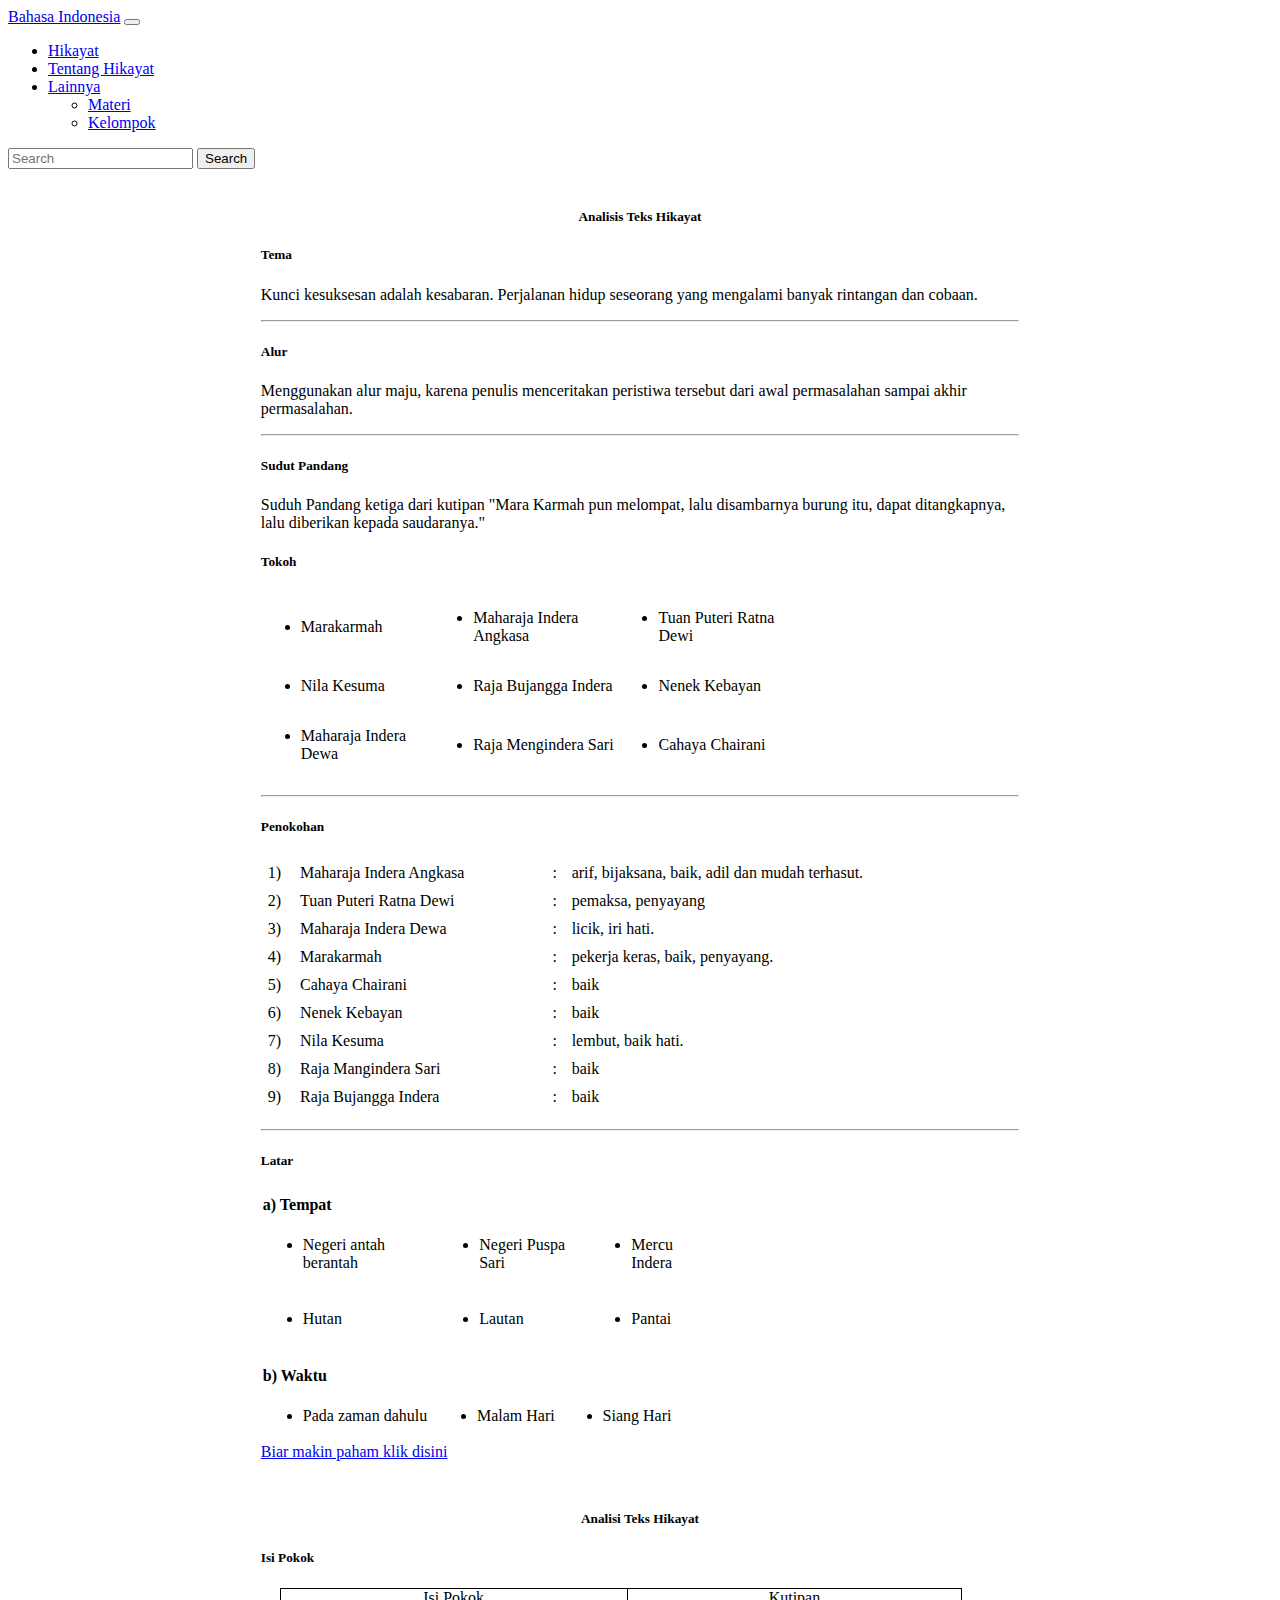
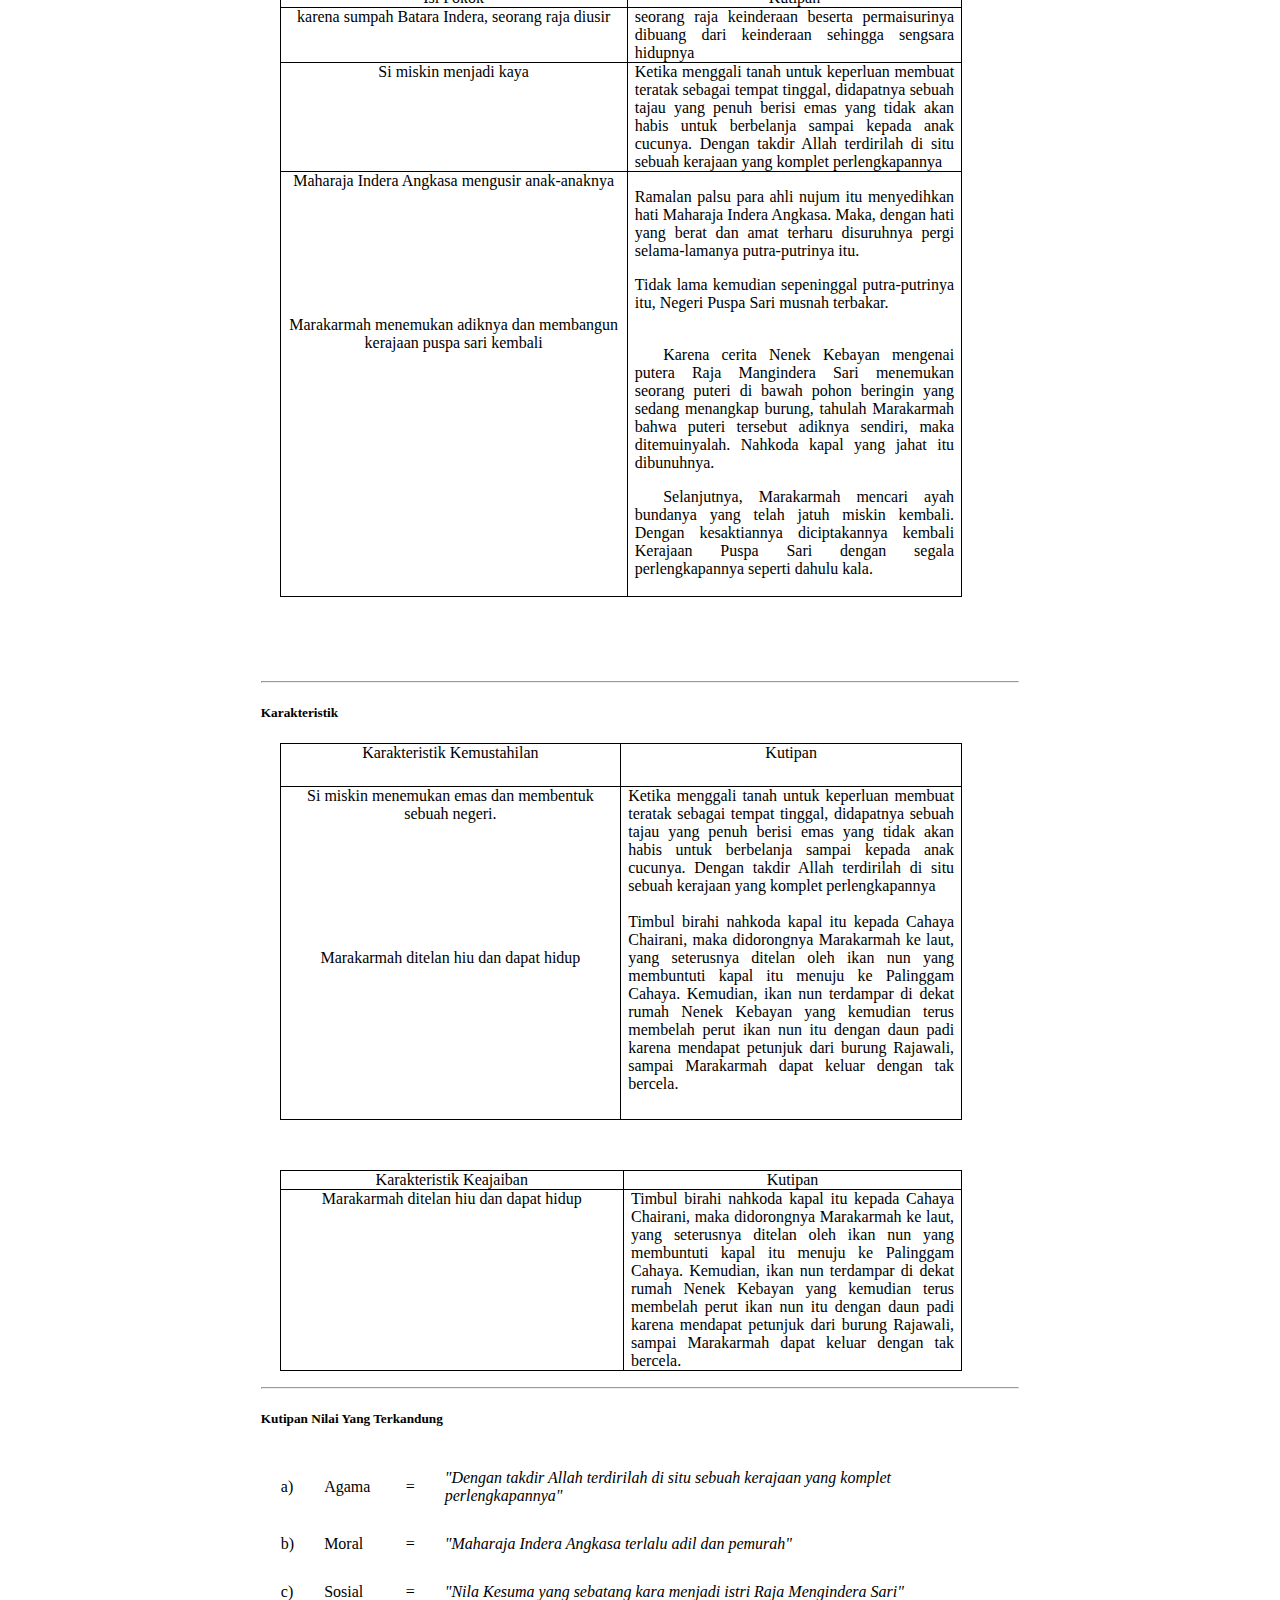
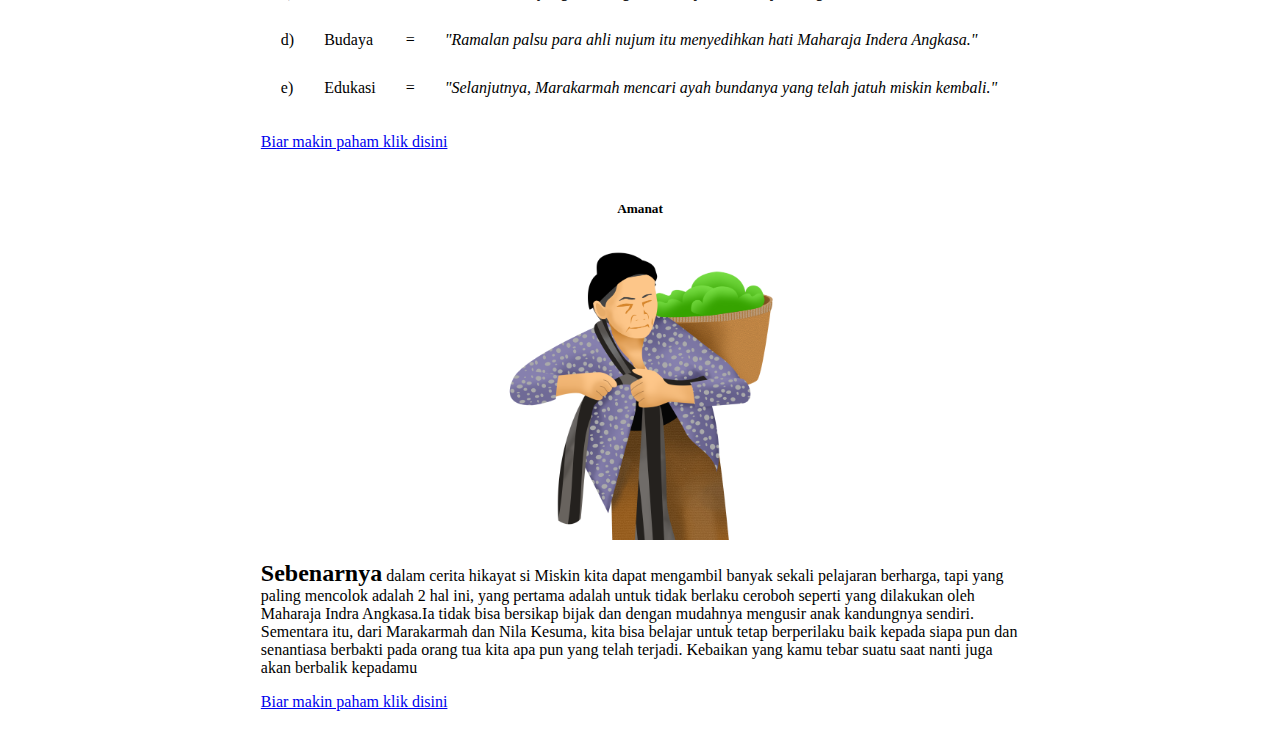
<file: tentang hikayat.html>
<!DOCTYPE html>
<html lang="en">
  <head>
    <meta charset="UTF-8" />
    <meta http-equiv="X-UA-Compatible" content="IE=edge" />
    <meta name="viewport" content="width=device-width, initial-scale=1.0" />
    <link
      href="https://cdn.jsdelivr.net/npm/bootstrap@5.1.3/dist/css/bootstrap.min.css"
      rel="stylesheet"
      integrity="sha384-1BmE4kWBq78iYhFldvKuhfTAU6auU8tT94WrHftjDbrCEXSU1oBoqyl2QvZ6jIW3"
      crossorigin="anonymous"
    />
    <title>Kelompok 5 - Tentang Hikayat</title>
  </head>
  <style>
    .card {
      margin: auto;
      width: 60%;
      height: 60%;
      padding-bottom: 10px;
    }
    .card-header {
      text-align: center;
    }
    .gbr {
      text-align: center;
    }
  </style>
  <body class="bg-dark">
    <nav
      class="navbar navbar-expand-lg navbar-dark bg-dark text-light sticky-top"
    >
      <div class="container-fluid">
        <a class="navbar-brand" href="#">Bahasa Indonesia</a>
        <button
          class="navbar-toggler"
          type="button"
          data-bs-toggle="collapse"
          data-bs-target="#navbarSupportedContent"
          aria-controls="navbarSupportedContent"
          aria-expanded="false"
          aria-label="Toggle navigation"
        >
          <span class="navbar-toggler-icon"></span>
        </button>
        <div class="collapse navbar-collapse" id="navbarSupportedContent">
          <ul class="navbar-nav me-auto mb-2 mb-lg-0">
            <li class="nav-item">
              <a class="nav-link" aria-current="page" href="index.html"
                >Hikayat</a
              >
            </li>
            <li class="nav-item">
              <a class="nav-link active" href="tentang hikayat.html"
                >Tentang Hikayat</a
              >
            </li>
            <li class="nav-item dropdown">
              <a
                class="nav-link dropdown-toggle"
                href="#"
                id="navbarDropdown"
                role="button"
                data-bs-toggle="dropdown"
                aria-expanded="false"
              >
                Lainnya
              </a>
              <ul class="dropdown-menu" aria-labelledby="navbarDropdown">
                <li>
                  <a class="dropdown-item" href="kesimpulan.html">Materi</a>
                </li>
                <li>
                  <a class="dropdown-item" href="contact.html">Kelompok</a>
                </li>
              </ul>
            </li>
          </ul>
          <form class="d-flex">
            <input
              class="form-control me-2"
              type="search"
              placeholder="Search"
              aria-label="Search"
            />
            <button class="btn btn-outline-light" type="submit">Search</button>
          </form>
        </div>
      </div>
    </nav>

    <!-- first layout start -->
    <br />
    <div class="card">
      <h5 class="card-header">Analisis Teks Hikayat</h5>
      <div class="card-body">
        <h5>Tema</h5>
        <p>Kunci kesuksesan adalah kesabaran. Perjalanan hidup seseorang yang mengalami banyak rintangan dan cobaan.</p>
        <hr>
        <h5>Alur</h5>
        <p>Menggunakan alur maju, karena penulis menceritakan peristiwa tersebut dari awal permasalahan sampai akhir permasalahan.
        </p>
        <hr>
        <h5>Sudut Pandang</h5>
        <p>Suduh Pandang ketiga dari kutipan "Mara Karmah pun melompat, lalu disambarnya burung itu, dapat ditangkapnya, lalu diberikan kepada saudaranya."</p>
        <h5 class="card-title">Tokoh</h5>
        <p class="card-text">
          <table border="0" width="70%" height="100%" cellspacing="0" cellpadding="0">
            <th>
              <tr>
                <td>
                  <ul>
                    <li>Marakarmah</li>
                  </ul>
                </td>
                <td>
                  <ul>
                    <li> Maharaja Indera Angkasa</li>
                  </ul>
                </td>
                <td>
                  <ul>
                    <li>  Tuan Puteri Ratna Dewi</li>
                  </ul>
                </td>
              </tr>
            </th>
            <th>
              <tr>
                <td>
                  <ul>
                    <li>Nila Kesuma</li>
                  </ul>
                </td>
                <td>
                  <ul>
                    <li>Raja Bujangga Indera</li>
                  </ul>
                </td>
                <td>
                  <ul>
                    <li>Nenek Kebayan</li>
                  </ul>
                </td>
              </tr>
            </th>
            <th>
              <tr>
                <td>
                  <ul>
                    <li>Maharaja Indera Dewa</li>
                  </ul>
                </td>
                <td>
                  <ul>
                    <li>Raja Mengindera Sari</li>
                  </ul>
                </td>
                <td>
                  <ul>
                    <li>Cahaya Chairani</li>
                  </ul>
                </td>
              </tr>
            </th>
          </table>
        </p>
        <hr>
        <h5>Penokohan</h5>
        <p class="card-text">
          <table align="center" border="0" width="100%" height="100%" cellspacing="4" cellpadding="3">
              <tr>
                <td>1)</td>
                  <td> Maharaja Indera Angkasa</td>
                  <td>:</td>
                  <td> arif, bijaksana, baik, adil dan mudah terhasut.</td>
              </tr>
              <tr>
                <td>2)</td>
                  <td> Tuan Puteri Ratna Dewi</td>
                  <td>:</td>
                  <td>pemaksa, penyayang</td>
              </tr>
              <tr>
                <td>3)</td>
                  <td> Maharaja Indera Dewa</td>
                  <td>:</td>
                  <td> licik, iri hati.</td>
              </tr>
              <tr>
                <td>4)</td>
                <td>Marakarmah</td>
                <td>:</td>
                <td>pekerja keras, baik, penyayang.</td>
              </tr>
              <tr>
                <td>5)</td>
                  <td> Cahaya Chairani</td>
                  <td>:</td>
                  <td>  baik</td>
              </tr>
              <tr>
                <td>6)</td>
                <td> Nenek Kebayan</td>
                <td>:</td>
                <td> baik<td>
              </tr>
              <tr>
                <td>7)</td>
                <td>Nila Kesuma</td>
                <td>:</td>
                <td>lembut, baik hati.</td>
              </tr>
              <tr>
                <td>8)</td>
                  <td>Raja Mangindera Sari</td>
                  <td>:</td>
                  <td>baik</td>
              </tr>
              <tr>
                <td>9)</td>
                <td> Raja Bujangga Indera</td>
                <td>:</td>
                <td> baik<td>
              </tr>
          </table>
        </p>
        <hr>
        <h5 class="card-title">Latar</h5>
        <p class="card-text">
          <table border="0" width="60%" height="80%" cellspacing="1" cellpadding="1">
            <th>
              <tr>
                <td colspan="3"><b>a) Tempat</b></td>
              </tr>
            </th>
            <th>
              <tr>
                <td>
                  <ul>
                    <li>Negeri antah berantah</li>
                  </ul>
                </td>
                <td>
                  <ul>
                    <li> Negeri Puspa Sari</li>
                  </ul>
                </td>
                <td>
                  <ul>
                    <li> Mercu Indera</li>
                  </ul>
                </td>
              </tr>
            </th>
            <th>
              <tr>
                <td>
                  <ul>
                    <li>Hutan</li>
                  </ul>
                </td>
                <td>
                  <ul>
                    <li>Lautan</li>
                  </ul>
                </td>
                <td>
                  <ul>
                    <li>Pantai</li>
                  </ul>
                </td>
              </tr>
            </th>
          </table>
        </p>
        <p>
          <table border="0" width="55%" height="80%" cellspacing="1" cellpadding="1">
            <th>
              <tr>
                <td colspan="3"><b>b) Waktu</b></td>
              </tr>
            </th>
            <th>
              <tr>
                <td>
                  <ul>
                    <li>Pada zaman dahulu</li>
                  </ul>
                </td>
                <td>
                  <ul>
                    <li>Malam Hari</li>
                  </ul>
                </td>
                <td>
                  <ul>
                    <li>Siang Hari </li>
                  </ul>
                </td>
              </tr>
            </th>
          </table>
        <a href="kesimpulan.html" class="btn btn-dark">Biar makin paham klik disini</a>
      </div>
    </div>
    <br>
    <div class="card">
      <h5 class="card-header">Analisi Teks Hikayat</h5>
      <div class="card-body">
        <h5 class="card-title">Isi Pokok</h5>
        <p class="card-text">
          <table class="MsoTableGrid" style="margin-left: 14.2pt; border-collapse: collapse; border: none;" align="center" width="90%" height="80%" border="1" cellspacing="0" cellpadding="0">
            <tbody>
            <tr>
            <td style="width: 223.0pt; border: solid black 1.0pt; padding: 0cm 5.4pt 0cm 5.4pt;" valign="top" width="297">
            <p class="MsoListParagraphCxSpMiddle" style="margin: 0cm; margin-bottom: .0001pt; text-align: center; line-height: normal;" align="center"><span style="font-size: 12.0pt; font-family: 'Times New Roman','serif';">Isi Pokok</span></p>
            </td>
            <td style="width: 214.75pt; border: solid black 1.0pt; border-left: none; padding: 0cm 5.4pt 0cm 5.4pt;" valign="top" width="286">
            <p class="MsoListParagraphCxSpLast" style="margin: 0cm; margin-bottom: .0001pt; text-align: center; line-height: normal;" align="center"><span style="font-size: 12.0pt; font-family: 'Times New Roman','serif';">Kutipan</span></p>
            </td>
            </tr>
            <tr style="height: 24.7pt;">
            <td style="width: 223.0pt; border: solid black 1.0pt; border-top: none; padding: 0cm 5.4pt 0cm 5.4pt; height: 24.7pt;" valign="top" width="297">
            <p class="MsoListParagraphCxSpFirst" style="margin: 0cm; margin-bottom: .0001pt; text-align: center; line-height: normal;" align="center"><span style="font-size: 12.0pt; font-family: 'Times New Roman','serif';">karena sumpah Batara Indera, seorang raja diusir</span></p>
            </td>
            <td style="width: 214.75pt; border-top: none; border-left: none; border-bottom: solid black 1.0pt; border-right: solid black 1.0pt; padding: 0cm 5.4pt 0cm 5.4pt; height: 24.7pt;" valign="top" width="286">
            <p class="MsoListParagraphCxSpLast" style="margin: 0cm; margin-bottom: .0001pt; text-align: justify; line-height: normal;"><span style="font-size: 12.0pt; font-family: 'Times New Roman','serif';">seorang raja keinderaan beserta permaisurinya dibuang dari keinderaan sehingga sengsara hidupnya</span></p>
            </td>
            </tr>
            <tr>
            <td style="width: 223.0pt; border: solid black 1.0pt; border-top: none; padding: 0cm 5.4pt 0cm 5.4pt;" valign="top" width="297">
            <p class="MsoListParagraphCxSpFirst" style="margin: 0cm; margin-bottom: .0001pt; text-align: center; line-height: normal;" align="center"><span style="font-size: 12.0pt; font-family: 'Times New Roman','serif';">Si miskin menjadi kaya</span></p>
            </td>
            <td style="width: 214.75pt; border-top: none; border-left: none; border-bottom: solid black 1.0pt; border-right: solid black 1.0pt; padding: 0cm 5.4pt 0cm 5.4pt;" valign="top" width="286">
            <p class="MsoListParagraphCxSpLast" style="margin: 0cm; margin-bottom: .0001pt; text-align: justify; line-height: normal;"><span style="font-size: 12.0pt; font-family: 'Times New Roman','serif';">Ketika menggali tanah untuk keperluan membuat teratak sebagai tempat tinggal, didapatnya sebuah tajau yang penuh berisi emas yang tidak akan habis untuk berbelanja sampai kepada anak cucunya. Dengan takdir Allah terdirilah di situ sebuah kerajaan yang komplet perlengkapannya</span></p>
            </td>
            </tr>
            <tr style="height: 211.9pt;">
            <td style="width: 223.0pt; border: solid black 1.0pt; border-top: none; padding: 0cm 5.4pt 0cm 5.4pt; height: 211.9pt;" valign="top" width="297">
            <p class="MsoListParagraphCxSpFirst" style="margin: 0cm; margin-bottom: .0001pt; text-align: center; line-height: normal;" align="center"><span style="font-size: 12.0pt; font-family: 'Times New Roman','serif';">Maharaja Indera Angkasa mengusir anak-anaknya</span></p>
            <p class="MsoListParagraphCxSpMiddle" style="margin: 0cm; margin-bottom: .0001pt; text-align: center; line-height: normal;" align="center"><span style="font-size: 12.0pt; font-family: 'Times New Roman','serif';"> </span></p>
            <p class="MsoListParagraphCxSpMiddle" style="margin: 0cm; margin-bottom: .0001pt; text-align: center; line-height: normal;" align="center"><span style="font-size: 12.0pt; font-family: 'Times New Roman','serif';"> </span></p>
            <p class="MsoListParagraphCxSpMiddle" style="margin: 0cm; margin-bottom: .0001pt; text-align: center; line-height: normal;" align="center"><span style="font-size: 12.0pt; font-family: 'Times New Roman','serif';"> </span></p>
            <p class="MsoListParagraphCxSpMiddle" style="margin: 0cm; margin-bottom: .0001pt; text-align: center; line-height: normal;" align="center"><span style="font-size: 12.0pt; font-family: 'Times New Roman','serif';"> </span></p>
            <p class="MsoListParagraphCxSpMiddle" style="margin: 0cm; margin-bottom: .0001pt; text-align: center; line-height: normal;" align="center"><span style="font-size: 12.0pt; font-family: 'Times New Roman','serif';"> </span></p>
            <p class="MsoListParagraphCxSpMiddle" style="margin: 0cm; margin-bottom: .0001pt; text-align: center; line-height: normal;" align="center"><span style="font-size: 12.0pt; font-family: 'Times New Roman','serif';"> </span></p>
            <p class="MsoListParagraphCxSpMiddle" style="margin: 0cm; margin-bottom: .0001pt; line-height: normal;"><span style="font-size: 12.0pt; font-family: 'Times New Roman','serif';"> </span></p>
            <p class="MsoListParagraphCxSpLast" style="margin: 0cm; margin-bottom: .0001pt; text-align: center; line-height: normal;" align="center"><span style="font-size: 12.0pt; font-family: 'Times New Roman','serif';">Marakarmah menemukan adiknya dan membangun kerajaan puspa sari kembali</span></p>
            </td>
            <td style="width: 214.75pt; border-top: none; border-left: none; border-bottom: solid black 1.0pt; border-right: solid black 1.0pt; padding: 0cm 5.4pt 0cm 5.4pt; height: 211.9pt;" valign="top" width="286">
            <p class="MsoNormal" style="margin-bottom: .0001pt; text-align: justify; line-height: normal; background: white;"><span style="font-size: 12.0pt; font-family: 'Times New Roman','serif';">Ramalan palsu para ahli nujum itu menyedihkan hati Maharaja Indera Angkasa. Maka, dengan hati yang berat dan amat terharu disuruhnya pergi selama-lamanya putra-putrinya itu.</span></p>
            <p class="MsoNormal" style="margin-bottom: .0001pt; text-align: justify; line-height: normal; background: white;"><span style="font-size: 12.0pt; font-family: 'Times New Roman','serif';">Tidak lama kemudian sepeninggal putra-putrinya itu, Negeri Puspa Sari musnah terbakar.</span></p>
            <p class="MsoListParagraph" style="margin: 0cm; margin-bottom: .0001pt; text-align: justify; line-height: normal;"><span style="font-size: 12.0pt; font-family: 'Times New Roman','serif';"> </span></p>
            <p class="MsoNormal" style="margin-bottom: .0001pt; text-align: justify; text-indent: 21.3pt; line-height: normal; background: white;"><span style="font-size: 12.0pt; font-family: 'Times New Roman','serif';">Karena cerita Nenek Kebayan mengenai putera Raja Mangindera Sari menemukan seorang puteri di bawah pohon beringin yang sedang menangkap burung, tahulah Marakarmah bahwa puteri tersebut adiknya sendiri, maka ditemuinyalah. Nahkoda kapal yang jahat itu dibunuhnya.</span></p>
            <p class="MsoNormal" style="margin-bottom: .0001pt; text-align: justify; text-indent: 21.3pt; line-height: normal; background: white;"><span style="font-size: 12.0pt; font-family: 'Times New Roman','serif';">Selanjutnya, Marakarmah mencari ayah bundanya yang telah jatuh miskin kembali. Dengan kesaktiannya diciptakannya kembali Kerajaan Puspa Sari dengan segala perlengkapannya seperti dahulu kala.</span></p>
            <p class="MsoListParagraph" style="margin: 0cm; margin-bottom: .0001pt; text-align: justify; line-height: normal;"><span style="font-size: 12.0pt; font-family: 'Times New Roman','serif';"> </span></p>
            </td>
            </tr>
            </tbody>
            </table>
            <p class="MsoListParagraphCxSpFirst" style="margin-left: 14.2pt; text-align: justify; line-height: normal;"><span style="font-size: 12.0pt; font-family: 'Times New Roman','serif';"> </span></p>
            <p class="MsoListParagraphCxSpMiddle" style="margin-left: 14.2pt; text-align: justify; line-height: normal;"><span style="font-size: 12.0pt; font-family: 'Times New Roman','serif';"> </span></p>
            <table class="MsoTableGrid" style="margin-left: 14.2pt; border-collapse: collapse; border: none;" align="center" width="90%" height="80%" border="1" cellspacing="0" cellpadding="0">
            <tbody>
              <hr>
            <tr style="height: 31.15pt;">
            <td style="width: 220.15pt; border: solid black 1.0pt; padding: 0cm 5.4pt 0cm 5.4pt; height: 31.15pt;" valign="top" width="294">
            <p class="MsoListParagraphCxSpMiddle" style="margin: 0cm; margin-bottom: .0001pt; text-align: center; line-height: normal;" align="center"><span style="font-size: 12.0pt; font-family: 'Times New Roman','serif';">Karakteristik Kemustahilan</span></p>
            </td>
            <td style="width: 220.8pt; border: solid black 1.0pt; border-left: none; padding: 0cm 5.4pt 0cm 5.4pt; height: 31.15pt;" valign="top" width="294">
            <p class="MsoListParagraphCxSpLast" style="margin: 0cm; margin-bottom: .0001pt; text-align: center; line-height: normal;" align="center"><span style="font-size: 12.0pt; font-family: 'Times New Roman','serif';">Kutipan</span></p>
            </td>
            </tr>
            <h5>Karakteristik</h5>
            <p>
            <tr style="height: 249.2pt;">
            <td style="width: 220.15pt; border: solid black 1.0pt; border-top: none; padding: 0cm 5.4pt 0cm 5.4pt; height: 249.2pt;" valign="top" width="294">
            <p class="MsoListParagraphCxSpFirst" style="margin: 0cm; margin-bottom: .0001pt; text-align: center; line-height: normal;" align="center"><span style="font-size: 12.0pt; font-family: 'Times New Roman','serif';">Si miskin menemukan emas dan membentuk sebuah negeri.</span></p>
            <p class="MsoListParagraphCxSpMiddle" style="margin: 0cm; margin-bottom: .0001pt; text-align: center; line-height: normal;" align="center"><span style="font-size: 12.0pt; font-family: 'Times New Roman','serif';"> </span></p>
            <p class="MsoListParagraphCxSpMiddle" style="margin: 0cm; margin-bottom: .0001pt; text-align: center; line-height: normal;" align="center"><span style="font-size: 12.0pt; font-family: 'Times New Roman','serif';"> </span></p>
            <p class="MsoListParagraphCxSpMiddle" style="margin: 0cm; margin-bottom: .0001pt; text-align: center; line-height: normal;" align="center"><span style="font-size: 12.0pt; font-family: 'Times New Roman','serif';"> </span></p>
            <p class="MsoListParagraphCxSpMiddle" style="margin: 0cm; margin-bottom: .0001pt; text-align: center; line-height: normal;" align="center"><span style="font-size: 12.0pt; font-family: 'Times New Roman','serif';"> </span></p>
            <p class="MsoListParagraphCxSpMiddle" style="margin: 0cm; margin-bottom: .0001pt; text-align: center; line-height: normal;" align="center"><span style="font-size: 12.0pt; font-family: 'Times New Roman','serif';"> </span></p>
            <p class="MsoListParagraphCxSpMiddle" style="margin: 0cm; margin-bottom: .0001pt; text-align: center; line-height: normal;" align="center"><span style="font-size: 12.0pt; font-family: 'Times New Roman','serif';"> </span></p>
            <p class="MsoListParagraphCxSpMiddle" style="margin: 0cm; margin-bottom: .0001pt; text-align: center; line-height: normal;" align="center"><span style="font-size: 12.0pt; font-family: 'Times New Roman','serif';"> </span></p>
            <p class="MsoListParagraphCxSpMiddle" style="margin: 0cm; margin-bottom: .0001pt; text-align: center; line-height: normal;" align="center"><span style="font-size: 12.0pt; font-family: 'Times New Roman','serif';">Marakarmah ditelan hiu dan dapat hidup</span></p>
            <p class="MsoListParagraphCxSpMiddle" style="margin: 0cm; margin-bottom: .0001pt; text-align: center; line-height: normal;" align="center"><span style="font-size: 12.0pt; font-family: 'Times New Roman','serif';"> </span></p>
            </td>
            <td style="width: 220.8pt; border-top: none; border-left: none; border-bottom: solid black 1.0pt; border-right: solid black 1.0pt; padding: 0cm 5.4pt 0cm 5.4pt; height: 249.2pt;" valign="top" width="294">
            <p class="MsoListParagraphCxSpMiddle" style="margin: 0cm; margin-bottom: .0001pt; text-align: justify; line-height: normal;"><span style="font-size: 12.0pt; font-family: 'Times New Roman','serif';">Ketika menggali tanah untuk keperluan membuat teratak sebagai tempat tinggal, didapatnya sebuah tajau yang penuh berisi emas yang tidak akan habis untuk berbelanja sampai kepada anak cucunya. Dengan takdir Allah terdirilah di situ sebuah kerajaan yang komplet perlengkapannya</span></p>
            <p class="MsoListParagraphCxSpMiddle" style="margin: 0cm; margin-bottom: .0001pt; text-align: justify; line-height: normal;"><span style="font-size: 12.0pt; font-family: 'Times New Roman','serif';"> </span></p>
            <p class="MsoListParagraphCxSpLast" style="margin: 0cm; margin-bottom: .0001pt; text-align: justify; line-height: normal;"><span style="font-size: 12.0pt; font-family: 'Times New Roman','serif';">Timbul birahi nahkoda kapal itu kepada Cahaya Chairani, maka didorongnya Marakarmah ke laut, yang seterusnya ditelan oleh ikan nun yang membuntuti kapal itu menuju ke Palinggam Cahaya. Kemudian, ikan nun terdampar di dekat rumah Nenek Kebayan yang kemudian terus membelah perut ikan nun itu dengan daun padi karena mendapat petunjuk dari burung Rajawali, sampai Marakarmah dapat keluar dengan tak bercela.</span></p>
            </td>
            </tr>
            </tbody>
            </table>
            <p class="MsoListParagraphCxSpFirst" style="margin-left: 14.2pt; text-align: justify; line-height: normal;"><span style="font-size: 12.0pt; font-family: 'Times New Roman','serif';"> </span></p>
            <table class="MsoTableGrid" style="margin-left: 14.2pt; border-collapse: collapse; border: none;" align="center" width="90%" height="80%" border="1" cellspacing="0" cellpadding="0">
            <tbody>
            <tr>
            <td style="width: 224.0pt; border: solid black 1.0pt; padding: 0cm 5.4pt 0cm 5.4pt;" valign="top" width="299">
            <p class="MsoListParagraphCxSpMiddle" style="margin: 0cm; margin-bottom: .0001pt; text-align: center; line-height: normal;" align="center"><span style="font-size: 12.0pt; font-family: 'Times New Roman','serif';">Karakteristik Keajaiban</span></p>
            </td>
            <td style="width: 220.8pt; border: solid black 1.0pt; border-left: none; padding: 0cm 5.4pt 0cm 5.4pt;" valign="top" width="294">
            <p class="MsoListParagraphCxSpLast" style="margin: 0cm; margin-bottom: .0001pt; text-align: center; line-height: normal;" align="center"><span style="font-size: 12.0pt; font-family: 'Times New Roman','serif';">Kutipan</span></p>
            </td>
            </tr>
            <tr>
            <td style="width: 224.0pt; border: solid black 1.0pt; border-top: none; padding: 0cm 5.4pt 0cm 5.4pt;" valign="top" width="299">
            <p class="MsoListParagraphCxSpFirst" style="margin: 0cm; margin-bottom: .0001pt; text-align: center; line-height: normal;" align="center"><span style="font-size: 12.0pt; font-family: 'Times New Roman','serif';">Marakarmah ditelan hiu dan dapat hidup</span></p>
            </td>
            <td style="width: 220.8pt; border-top: none; border-left: none; border-bottom: solid black 1.0pt; border-right: solid black 1.0pt; padding: 0cm 5.4pt 0cm 5.4pt;" valign="top" width="294">
            <p class="MsoListParagraphCxSpLast" style="margin: 0cm; margin-bottom: .0001pt; text-align: justify; line-height: normal;"><span style="font-size: 12.0pt; font-family: 'Times New Roman','serif';">Timbul birahi nahkoda kapal itu kepada Cahaya Chairani, maka didorongnya Marakarmah ke laut, yang seterusnya ditelan oleh ikan nun yang membuntuti kapal itu menuju ke Palinggam Cahaya. Kemudian, ikan nun terdampar di dekat rumah Nenek Kebayan yang kemudian terus membelah perut ikan nun itu dengan daun padi karena mendapat petunjuk dari burung Rajawali, sampai Marakarmah dapat keluar dengan tak bercela.</span></p>
            </td>
            </tr>
            </tbody>
            </table>
          </p>
          <hr>
          <h5>Kutipan Nilai Yang Terkandung</h5>
        <p>
          <table align="center" border="0" width="100%" height="100%" cellspacing="10" cellpadding="10">
                <td>a)</td>
                  <td>Agama</td>
                  <td>=</td>
                  <td> <i>"Dengan takdir Allah terdirilah di situ sebuah kerajaan yang komplet perlengkapannya"</i></td>
              </tr>
              <tr>
                <td>b)</td>
                  <td>Moral</td>
                  <td>=</td>
                  <td><i>"Maharaja Indera Angkasa terlalu adil dan pemurah"</i></td>
              </tr>
              <tr>
                <td>c)</td>
                  <td>Sosial</td>
                  <td>=</td>
                  <td><i>"Nila Kesuma yang sebatang kara menjadi istri Raja Mengindera Sari"</i></td>
              </tr>
              <tr>
                <td>d)</td>
                <td>Budaya</td>
                <td>=</td>
                <td><i>"Ramalan palsu para ahli nujum itu menyedihkan hati Maharaja Indera Angkasa."</i></td>
              </tr>
              <tr>
                <td>e)</td>
                <td>Edukasi</td>
                <td>=</td>
                <td><i>"Selanjutnya, Marakarmah mencari ayah bundanya yang telah jatuh miskin kembali."</i></td>
              </tr>
          </table>
        </p>
        </p>
        <a href="kesimpulan.html" class="btn btn-dark">Biar makin paham klik disini</a>
      </div>
    </div>
    <br>
    <div class="card text-align: justify">
      <div class="card-header">
        <h5>Amanat</h5>
      </div>
      <div class="card-body">
        <div class="gbr"><p><img src="assets/ilustrasi 9.png" width="300" height="300" alt="ilustrasi 2" srcset=""></p></div>
        <p class="text-card"> <font size="+2"><b>Sebenarnya</b></font> dalam cerita hikayat si Miskin kita dapat mengambil banyak sekali pelajaran berharga, tapi yang paling mencolok adalah 2 hal ini, yang pertama adalah untuk tidak berlaku ceroboh seperti yang dilakukan oleh Maharaja Indra Angkasa.Ia tidak bisa bersikap bijak dan dengan mudahnya mengusir anak kandungnya sendiri. Sementara itu, dari Marakarmah dan Nila Kesuma, kita bisa belajar untuk tetap berperilaku baik kepada siapa pun dan senantiasa berbakti pada orang tua kita apa pun yang telah terjadi. Kebaikan yang kamu tebar suatu saat nanti juga akan berbalik kepadamu</p>
        <a href="kesimpulan.html" class="btn btn-dark">Biar makin paham klik disini</a>
      </div>
    </div>
    <!-- first layout end -->

    <script
      src="https://cdn.jsdelivr.net/npm/bootstrap@5.1.3/dist/js/bootstrap.bundle.min.js"
      integrity="sha384-ka7Sk0Gln4gmtz2MlQnikT1wXgYsOg+OMhuP+IlRH9sENBO0LRn5q+8nbTov4+1p"
      crossorigin="anonymous"
    ></script>
  </body>
</html>
</file>
<file: style.css>
.text1 {
  color: #fff;
  background-color: dark;
  text-align: justify;
  align-items: center;
}

.cerita {
  padding: 0px;
  margin: 0px;
  background-color: dark;
}
.carousel-inner {
  width: 100%;
}

.carousel-item {
  width: 100%;
}
.carousel-item img {
  width: 100%;
}
footer {
  padding: 2ssss0px 0;
  background-color: black;
  color: #fff;
  text-align: center;
}
</file>
